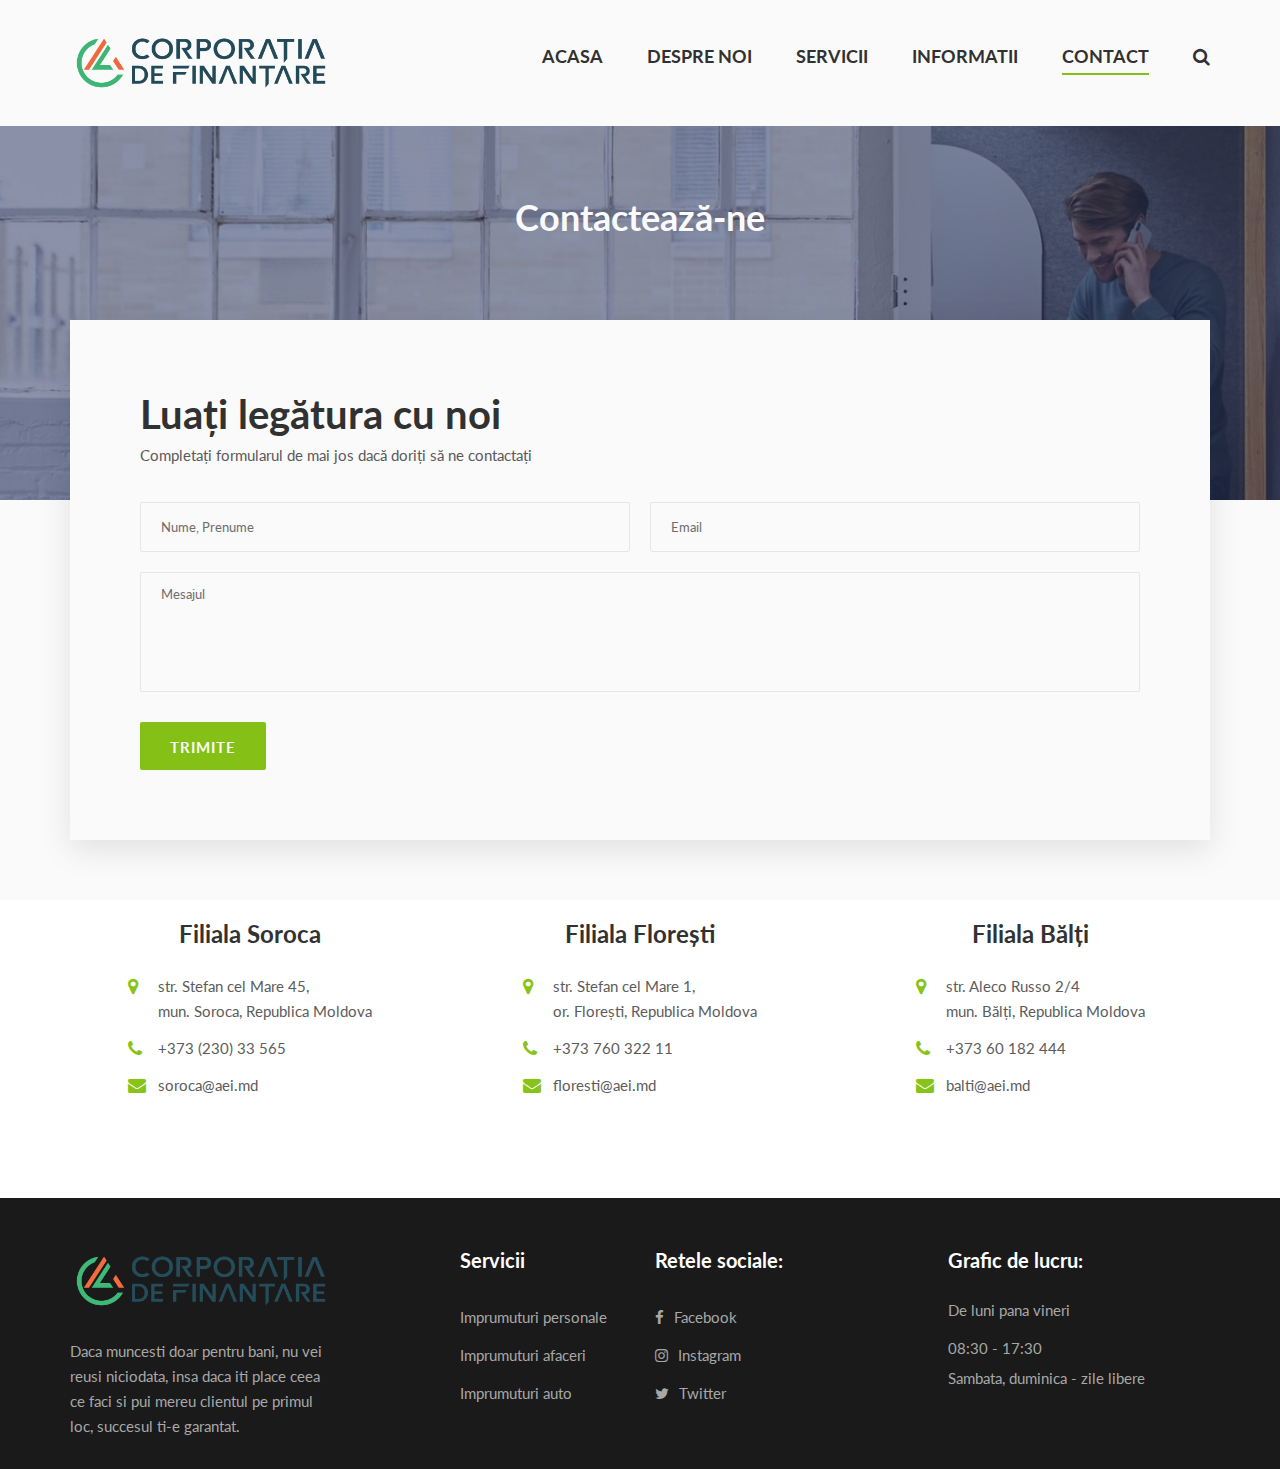
<file: contact.html>
<!DOCTYPE html>
<html lang="zxx">

<head>
    <meta charset="UTF-8">
    <meta name="description" content="Loanday Template">
    <meta name="keywords" content="Loanday, unica, creative, html">
    <meta name="viewport" content="width=device-width, initial-scale=1.0">
    <meta http-equiv="X-UA-Compatible" content="ie=edge">
    <title>AEI Soroca | Contact</title>

    <link href="https://fonts.googleapis.com/css2?family=Lato:wght@300;400;700;900&display=swap" rel="stylesheet">

    <link rel="stylesheet" href="css/bootstrap.min.css" type="text/css">
    <link rel="stylesheet" href="css/font-awesome.min.css" type="text/css">
    <link rel="stylesheet" href="css/elegant-icons.css" type="text/css">
    <link rel="stylesheet" href="css/nice-select.css" type="text/css">
    <link rel="stylesheet" href="css/magnific-popup.css" type="text/css">
    <link rel="stylesheet" href="css/jquery-ui.min.css" type="text/css">
    <link rel="stylesheet" href="css/owl.carousel.min.css" type="text/css">
    <link rel="stylesheet" href="css/slicknav.min.css" type="text/css">
    <link rel="stylesheet" href="css/style.css" type="text/css">
</head>

<body>
    <div id="preloder">
        <div class="loader"></div>
    </div>

    <div class="offcanvas-menu-overlay"></div>
    <div class="offcanvas-menu-wrapper">
        <div class="offcanvas__search">
            <i class="fa fa-search search-switch"></i>
        </div>
        <div class="offcanvas__logo">
            <a href="./index.html"><img src="img/logo.png" alt=""></a>
        </div>
        <nav class="offcanvas__menu mobile-menu">
          <ul>
              <li class="active"><a href="./index.html">ACASA</a></li>
              <li><a href="./about.html">DESPRE NOI</a></li>
              <li><a href="./services.html">SERVICII</a></li>
              <li><a href="#">INFORMATII</a>
                  <ul class="dropdown">
                    <li><a href="https://www.rfc.md/files/Aviz-actionari-rezultatele-AG.pdf" target="_blank">Adunarea generala</a></li>
                    <li><a href="https://www.rfc.md/files/Raportul-conducerii-2021.pdf" target="_blank">Raportul conducerii</a></li>
                    <li><a href="https://www.rfc.md/files/Lista_tarifelor_comisioane_aprobate_31.01.22_oficial.pdf" target="_blank">Comisioane si tarife</a></li>
                    <li><a href="https://www.rfc.md/files/Bilantul_contabil_31.12.2021.pdf" target="_blank">Bilant contabil</a></li>
                    <li><a href="https://www.rfc.md/files/Raportul-privind-veniturile-si-cheltuielile-31.12.2021.pdf" target="_blank">Rezultate financiare</a></li>
                    <li><a href="https://www.rfc.md/files/Codul-de-guvernare-corporativa.pdf" target="_blank">Codul de guvernare</a></li>
                    <li><a href="https://datepersonale.md/legislation/national-legislation/legi/" target="_blank">Protectia datelor</a></li>
                  </ul>
              </li>
              <li><a href="./contact.html">Contact</a></li>
          </ul>
        </nav>
        <div id="mobile-menu-wrap"></div>

    </div>

        <div class="container">
            <div class="row">
                <div class="col-lg-3">
                    <div class="header__logo">
                        <a href="./index.html"><img src="img/logo.png" alt=""></a>
                    </div>
                </div>
                <div class="col-lg-9">
                    <div class="header__nav">
                        <nav class="header__menu">
                          <ul>
                              <li><a href="./index.html">ACASA</a></li>
                              <li><a href="./about.html">DESPRE NOI</a></li>
                              <li><a href="./services.html">SERVICII</a></li>
                              <li><a href="#">INFORMATII</a>
                                  <ul class="dropdown">
                                      <li><a href="https://www.rfc.md/files/Aviz-actionari-rezultatele-AG.pdf" target="_blank">Adunarea generala</a></li>
                                      <li><a href="https://www.rfc.md/files/Raportul-conducerii-2021.pdf" target="_blank">Raportul conducerii</a></li>
                                      <li><a href="https://www.rfc.md/files/Lista_tarifelor_comisioane_aprobate_31.01.22_oficial.pdf" target="_blank">Comisioane si tarife</a></li>
                                      <li><a href="https://www.rfc.md/files/Bilantul_contabil_31.12.2021.pdf" target="_blank">Bilant contabil</a></li>
                                      <li><a href="https://www.rfc.md/files/Raportul-privind-veniturile-si-cheltuielile-31.12.2021.pdf" target="_blank">Rezultate financiare</a></li>
                                      <li><a href="https://www.rfc.md/files/Codul-de-guvernare-corporativa.pdf" target="_blank">Codul de guvernare</a></li>
                                      <li><a href="https://datepersonale.md/legislation/national-legislation/legi/" target="_blank">Protectia datelor</a></li>
                                  </ul>
                              </li>
                              <li class="active"><a href="./contact.html">CONTACT</a></li>
                          </ul>
                        </nav>
                        <div class="header__search">
                            <i class="fa fa-search search-switch"></i>
                        </div>
                    </div>
                </div>
            </div>
            <div class="canvas__open">
                <span class="fa fa-bars"></span>
            </div>
        </div>
    </header>

    <div class="breadcrumb-option contact-breadcrumb set-bg" data-setbg="img/contact.jpg">
        <div class="container">
            <div class="row">
                <div class="col-lg-12 text-center">
                    <div class="breadcrumb__text">
                        <h2>Contactează-ne</h2>
                    </div>
                </div>
            </div>
        </div>
    </div>

    <section class="contact spad">
        <div class="container">
            <div class="contact__form">
                <div class="row">
                    <div class="col-lg-12">
                        <div class="contact__form__text">
                            <div class="contact__form__title">
                                <h2>Luați legătura cu noi</h2>
                                <p>Completați formularul de mai jos dacă doriți să ne contactați</p>
                            </div>
                            <form action="mailto:aaw1812.purici.daniel@gmail.com" method="post">
                                <div class="input-list">
                                    <input type="text" placeholder="Nume, Prenume">
                                    <input type="text" placeholder="Email">
                                </div>
                                <textarea placeholder="Mesajul"></textarea>
                                <button type="submit" class="site-btn">TRIMITE</button>
                            </form>
                        </div>
                    </div>
                </div>
            </div>
            <div class="row">
                <div class="col-lg-4 col-md-4 col-sm-6">
                    <div class="contact__address__item">
                        <h4>Filiala Soroca</h4>
                        <ul>
                            <li><i class="fa fa-map-marker"></i> str. Stefan cel Mare 45, <br />mun. Soroca, Republica Moldova
                            </li>
                            <li><i class="fa fa-phone"></i> +373 (230) 33 565</li>
                            <li><i class="fa fa-envelope"></i> soroca@aei.md</li>
                        </ul>
                    </div>
                </div>
                <div class="col-lg-4 col-md-4 col-sm-6">
                    <div class="contact__address__item">
                        <h4>Filiala Florești</h4>
                        <ul>
                            <li><i class="fa fa-map-marker"></i> str. Stefan cel Mare 1, <br />or. Florești, Republica Moldova</li>
                            <li><i class="fa fa-phone"></i> +373 760 322 11</li>
                            <li><i class="fa fa-envelope"></i> floresti@aei.md</li>
                        </ul>
                    </div>
                </div>
                <div class="col-lg-4 col-md-4 col-sm-6">
                    <div class="contact__address__item">
                        <h4>Filiala Bălți</h4>
                        <ul>
                            <li><i class="fa fa-map-marker"></i> str. Aleco Russo 2/4 <br />mun. Bălți, Republica Moldova</li>
                            <li><i class="fa fa-phone"></i> +373 60 182 444</li>
                            <li><i class="fa fa-envelope"></i> balti@aei.md</li>
                        </ul>
                    </div>
                </div>
            </div>
        </div>
    </section>

    <footer class="footer">
        <div class="container">
            <div class="row">
                <div class="col-lg-3 col-md-6 col-sm-6">
                    <div class="footer__about">
                        <div class="footer__logo">
                            <a href="./index.html"><img src="img/logo.png" alt=""></a>
                        </div>
                        <p>Daca muncesti doar pentru bani, nu vei reusi niciodata,
                          insa daca iti place ceea ce faci si pui mereu clientul pe primul loc, succesul ti-e garantat.</p>
                    </div>
                </div>
                <div class="col-lg-2 offset-lg-1 col-md-3 col-sm-6">
                    <div class="footer__widget">
                        <h5>Servicii</h5>
                        <div class="footer__widget">
                            <ul>
                                <li><a href="#">Imprumuturi personale</a></li>
                                <li><a href="#">Imprumuturi afaceri</a></li>
                                <li><a href="#">Imprumuturi auto</a></li>
                            </ul>
                        </div>
                    </div>
                </div>
                <div class="col-lg-2 col-md-3 col-sm-6">
                    <div class="footer__widget">
                        <h5>Retele sociale:</h5>
                        <div class="footer__widget footer__widget--social">
                            <ul>
                                <li><a href="https://www.facebook.com/ANCAEIMOLDOVA" target="_blank"><i class="fa fa-facebook"></i> Facebook</a></li>
                                <li><a href="https://www.instagram.com/aei/" target="_blank"><i class="fa fa-instagram"></i> Instagram</a></li>
                                <li><a href="https://twitter.com/aei" target="_blank"><i class="fa fa-twitter"></i> Twitter</a></li>
                            </ul>
                        </div>
                    </div>
                </div>
                <div class="col-lg-3 offset-lg-1 col-md-6 col-sm-6">
                    <div class="footer__widget footer__widget--address">
                        <h5>Grafic de lucru:</h5>
                        <p>De luni pana vineri</p>
                        <ul>
                            <li>08:30 - 17:30</li>
                            <li>Sambata, duminica - zile libere</li>
                        </ul>
                    </div>
                </div>
            </div>
        </div>
    </footer>

    <div class="search-model">
        <div class="h-100 d-flex align-items-center justify-content-center">
            <div class="search-close-switch">+</div>
            <form class="search-model-form">
                <input type="text" id="search-input" placeholder="Caută aici...">
            </form>
        </div>
    </div>

    <script src="js/jquery-3.3.1.min.js"></script>
    <script src="js/bootstrap.min.js"></script>
    <script src="js/jquery.nice-select.min.js"></script>
    <script src="js/jquery-ui.min.js"></script>
    <script src="js/jquery.nicescroll.min.js"></script>
    <script src="js/jquery.magnific-popup.min.js"></script>
    <script src="js/jquery.slicknav.js"></script>
    <script src="js/owl.carousel.min.js"></script>
    <script src="js/main.js"></script>
</body>

</html>
</file>
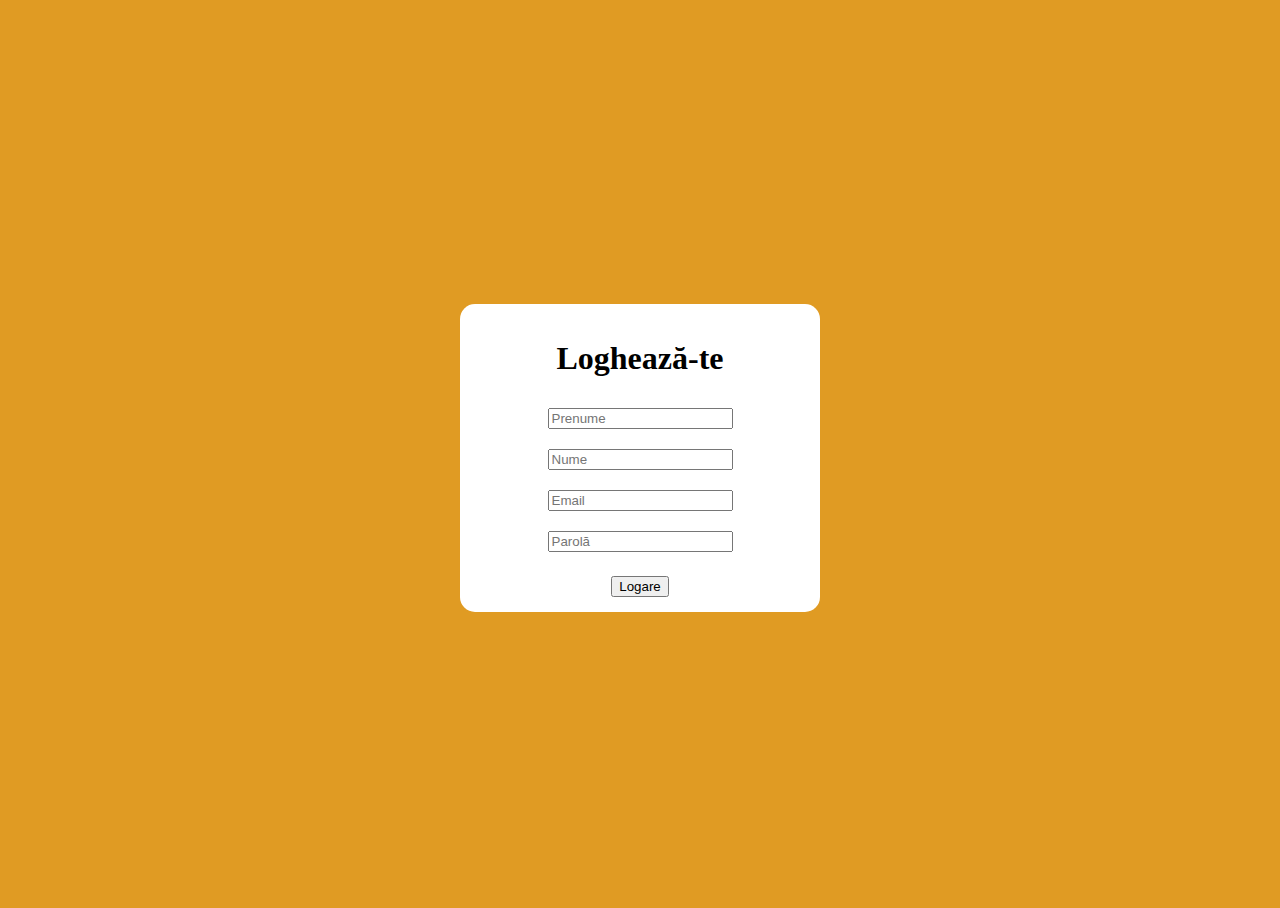
<file: login.html>
<!DOCTYPE html>
<html lang="ro">
<head>
    <meta charset="UTF-8">
    <meta charset="utf-8">
    <meta http-equiv="X-UA-Compatible" content="IE=edge">
    <meta name="viewport" content="width=device-width, initial-scale=1.0">
    <meta http-equiv="X-UA-Compatible" content="IE=edge">
    <meta name="viewport" content="width=device-width, initial-scale=1.0">
    <link href="https://cdn.jsdelivr.net/npm/bootstrap@5.0.0-beta3/dist/css/bootstrap.min.css" rel="stylesheet" integrity="sha384-eOJMYsd53ii+scO/bJGFsiCZc+5NDVN2yr8+0RDqr0Ql0h+rP48ckxlpbzKgwra6"
    crossorigin="anonymous">
    <script src="https://cdn.jsdelivr.net/npm/@popperjs/core@2.9.1/dist/umd/popper.min.js" integrity="sha384-SR1sx49pcuLnqZUnnPwx6FCym0wLsk5JZuNx2bPPENzswTNFaQU1RDvt3wT4gWFG"
    crossorigin="anonymous"></script>
    <script src="https://cdn.jsdelivr.net/npm/bootstrap@5.0.0-beta3/dist/js/bootstrap.min.js" integrity="sha384-j0CNLUeiqtyaRmlzUHCPZ+Gy5fQu0dQ6eZ/xAww941Ai1SxSY+0EQqNXNE6DZiVc"
    crossorigin="anonymous"></script>
    <script src="https://cdn.jsdelivr.net/npm/bootstrap@5.0.0-beta3/dist/js/bootstrap.bundle.min.js" integrity="sha384-JEW9xMcG8R+pH31jmWH6WWP0WintQrMb4s7ZOdauHnUtxwoG2vI5DkLtS3qm9Ekf"
    crossorigin="anonymous"></script>
    <link rel="stylesheet" href="login.css">
    <title>AEI Soroca | Logare</title>
</head>
<body>
  </div>
    <form class="form" id="form" action="signup.php" method="post">
        <h1 class="h3 mb-3 fony-weight-bold">Loghează-te</h1>
        <input type="text" name="" id="prenume" class="form-control" placeholder="Prenume" required>
        <input type="text" name="" id="nume" class="form-control" placeholder="Nume" required>
        <input type="text" name="" id="email" class="form-control" placeholder="Email" required>
        <input type="password" name="" id="parola" class="form-control" placeholder="Parolă" required>
        <p id="result"></p>
        <button type="submit" mame="submit" class="btn btn-outline-success">Logare</button>
    </form>
</body>
</html>
</file>
<file: css/elegant-icons.css>
@font-face {
	font-family: 'ElegantIcons';
	src:url('../fonts/ElegantIcons.eot');
	src:url('../fonts/ElegantIcons.eot?#iefix') format('embedded-opentype'),
		url('../fonts/ElegantIcons.woff') format('woff'),
		url('../fonts/ElegantIcons.ttf') format('truetype'),
		url('../fonts/ElegantIcons.svg#ElegantIcons') format('svg');
	font-weight: normal;
	font-style: normal;
}

/* Use the following CSS code if you want to use data attributes for inserting your icons */
[data-icon]:before {
	font-family: 'ElegantIcons';
	content: attr(data-icon);
	speak: none;
	font-weight: normal;
	font-variant: normal;
	text-transform: none;
	line-height: 1;
	-webkit-font-smoothing: antialiased;
	-moz-osx-font-smoothing: grayscale;
}

/* Use the following CSS code if you want to have a class per icon */
/*
Instead of a list of all class selectors,
you can use the generic selector below, but it's slower:
[class*="your-class-prefix"] {
*/
.arrow_up, .arrow_down, .arrow_left, .arrow_right, .arrow_left-up, .arrow_right-up, .arrow_right-down, .arrow_left-down, .arrow-up-down, .arrow_up-down_alt, .arrow_left-right_alt, .arrow_left-right, .arrow_expand_alt2, .arrow_expand_alt, .arrow_condense, .arrow_expand, .arrow_move, .arrow_carrot-up, .arrow_carrot-down, .arrow_carrot-left, .arrow_carrot-right, .arrow_carrot-2up, .arrow_carrot-2down, .arrow_carrot-2left, .arrow_carrot-2right, .arrow_carrot-up_alt2, .arrow_carrot-down_alt2, .arrow_carrot-left_alt2, .arrow_carrot-right_alt2, .arrow_carrot-2up_alt2, .arrow_carrot-2down_alt2, .arrow_carrot-2left_alt2, .arrow_carrot-2right_alt2, .arrow_triangle-up, .arrow_triangle-down, .arrow_triangle-left, .arrow_triangle-right, .arrow_triangle-up_alt2, .arrow_triangle-down_alt2, .arrow_triangle-left_alt2, .arrow_triangle-right_alt2, .arrow_back, .icon_minus-06, .icon_plus, .icon_close, .icon_check, .icon_minus_alt2, .icon_plus_alt2, .icon_close_alt2, .icon_check_alt2, .icon_zoom-out_alt, .icon_zoom-in_alt, .icon_search, .icon_box-empty, .icon_box-selected, .icon_minus-box, .icon_plus-box, .icon_box-checked, .icon_circle-empty, .icon_circle-slelected, .icon_stop_alt2, .icon_stop, .icon_pause_alt2, .icon_pause, .icon_menu, .icon_menu-square_alt2, .icon_menu-circle_alt2, .icon_ul, .icon_ol, .icon_adjust-horiz, .icon_adjust-vert, .icon_document_alt, .icon_documents_alt, .icon_pencil, .icon_pencil-edit_alt, .icon_pencil-edit, .icon_folder-alt, .icon_folder-open_alt, .icon_folder-add_alt, .icon_info_alt, .icon_error-oct_alt, .icon_error-circle_alt, .icon_error-triangle_alt, .icon_question_alt2, .icon_question, .icon_comment_alt, .icon_chat_alt, .icon_vol-mute_alt, .icon_volume-low_alt, .icon_volume-high_alt, .icon_quotations, .icon_quotations_alt2, .icon_clock_alt, .icon_lock_alt, .icon_lock-open_alt, .icon_key_alt, .icon_cloud_alt, .icon_cloud-upload_alt, .icon_cloud-download_alt, .icon_image, .icon_images, .icon_lightbulb_alt, .icon_gift_alt, .icon_house_alt, .icon_genius, .icon_mobile, .icon_tablet, .icon_laptop, .icon_desktop, .icon_camera_alt, .icon_mail_alt, .icon_cone_alt, .icon_ribbon_alt, .icon_bag_alt, .icon_creditcard, .icon_cart_alt, .icon_paperclip, .icon_tag_alt, .icon_tags_alt, .icon_trash_alt, .icon_cursor_alt, .icon_mic_alt, .icon_compass_alt, .icon_pin_alt, .icon_pushpin_alt, .icon_map_alt, .icon_drawer_alt, .icon_toolbox_alt, .icon_book_alt, .icon_calendar, .icon_film, .icon_table, .icon_contacts_alt, .icon_headphones, .icon_lifesaver, .icon_piechart, .icon_refresh, .icon_link_alt, .icon_link, .icon_loading, .icon_blocked, .icon_archive_alt, .icon_heart_alt, .icon_star_alt, .icon_star-half_alt, .icon_star, .icon_star-half, .icon_tools, .icon_tool, .icon_cog, .icon_cogs, .arrow_up_alt, .arrow_down_alt, .arrow_left_alt, .arrow_right_alt, .arrow_left-up_alt, .arrow_right-up_alt, .arrow_right-down_alt, .arrow_left-down_alt, .arrow_condense_alt, .arrow_expand_alt3, .arrow_carrot_up_alt, .arrow_carrot-down_alt, .arrow_carrot-left_alt, .arrow_carrot-right_alt, .arrow_carrot-2up_alt, .arrow_carrot-2dwnn_alt, .arrow_carrot-2left_alt, .arrow_carrot-2right_alt, .arrow_triangle-up_alt, .arrow_triangle-down_alt, .arrow_triangle-left_alt, .arrow_triangle-right_alt, .icon_minus_alt, .icon_plus_alt, .icon_close_alt, .icon_check_alt, .icon_zoom-out, .icon_zoom-in, .icon_stop_alt, .icon_menu-square_alt, .icon_menu-circle_alt, .icon_document, .icon_documents, .icon_pencil_alt, .icon_folder, .icon_folder-open, .icon_folder-add, .icon_folder_upload, .icon_folder_download, .icon_info, .icon_error-circle, .icon_error-oct, .icon_error-triangle, .icon_question_alt, .icon_comment, .icon_chat, .icon_vol-mute, .icon_volume-low, .icon_volume-high, .icon_quotations_alt, .icon_clock, .icon_lock, .icon_lock-open, .icon_key, .icon_cloud, .icon_cloud-upload, .icon_cloud-download, .icon_lightbulb, .icon_gift, .icon_house, .icon_camera, .icon_mail, .icon_cone, .icon_ribbon, .icon_bag, .icon_cart, .icon_tag, .icon_tags, .icon_trash, .icon_cursor, .icon_mic, .icon_compass, .icon_pin, .icon_pushpin, .icon_map, .icon_drawer, .icon_toolbox, .icon_book, .icon_contacts, .icon_archive, .icon_heart, .icon_profile, .icon_group, .icon_grid-2x2, .icon_grid-3x3, .icon_music, .icon_pause_alt, .icon_phone, .icon_upload, .icon_download, .social_facebook, .social_twitter, .social_pinterest, .social_googleplus, .social_tumblr, .social_tumbleupon, .social_wordpress, .social_instagram, .social_dribbble, .social_vimeo, .social_linkedin, .social_rss, .social_deviantart, .social_share, .social_myspace, .social_skype, .social_youtube, .social_picassa, .social_googledrive, .social_flickr, .social_blogger, .social_spotify, .social_delicious, .social_facebook_circle, .social_twitter_circle, .social_pinterest_circle, .social_googleplus_circle, .social_tumblr_circle, .social_stumbleupon_circle, .social_wordpress_circle, .social_instagram_circle, .social_dribbble_circle, .social_vimeo_circle, .social_linkedin_circle, .social_rss_circle, .social_deviantart_circle, .social_share_circle, .social_myspace_circle, .social_skype_circle, .social_youtube_circle, .social_picassa_circle, .social_googledrive_alt2, .social_flickr_circle, .social_blogger_circle, .social_spotify_circle, .social_delicious_circle, .social_facebook_square, .social_twitter_square, .social_pinterest_square, .social_googleplus_square, .social_tumblr_square, .social_stumbleupon_square, .social_wordpress_square, .social_instagram_square, .social_dribbble_square, .social_vimeo_square, .social_linkedin_square, .social_rss_square, .social_deviantart_square, .social_share_square, .social_myspace_square, .social_skype_square, .social_youtube_square, .social_picassa_square, .social_googledrive_square, .social_flickr_square, .social_blogger_square, .social_spotify_square, .social_delicious_square, .icon_printer, .icon_calulator, .icon_building, .icon_floppy, .icon_drive, .icon_search-2, .icon_id, .icon_id-2, .icon_puzzle, .icon_like, .icon_dislike, .icon_mug, .icon_currency, .icon_wallet, .icon_pens, .icon_easel, .icon_flowchart, .icon_datareport, .icon_briefcase, .icon_shield, .icon_percent, .icon_globe, .icon_globe-2, .icon_target, .icon_hourglass, .icon_balance, .icon_rook, .icon_printer-alt, .icon_calculator_alt, .icon_building_alt, .icon_floppy_alt, .icon_drive_alt, .icon_search_alt, .icon_id_alt, .icon_id-2_alt, .icon_puzzle_alt, .icon_like_alt, .icon_dislike_alt, .icon_mug_alt, .icon_currency_alt, .icon_wallet_alt, .icon_pens_alt, .icon_easel_alt, .icon_flowchart_alt, .icon_datareport_alt, .icon_briefcase_alt, .icon_shield_alt, .icon_percent_alt, .icon_globe_alt, .icon_clipboard {
	font-family: 'ElegantIcons';
	speak: none;
	font-style: normal;
	font-weight: normal;
	font-variant: normal;
	text-transform: none;
	line-height: 1;
	-webkit-font-smoothing: antialiased;
}
.arrow_up:before {
	content: "\21";
}
.arrow_down:before {
	content: "\22";
}
.arrow_left:before {
	content: "\23";
}
.arrow_right:before {
	content: "\24";
}
.arrow_left-up:before {
	content: "\25";
}
.arrow_right-up:before {
	content: "\26";
}
.arrow_right-down:before {
	content: "\27";
}
.arrow_left-down:before {
	content: "\28";
}
.arrow-up-down:before {
	content: "\29";
}
.arrow_up-down_alt:before {
	content: "\2a";
}
.arrow_left-right_alt:before {
	content: "\2b";
}
.arrow_left-right:before {
	content: "\2c";
}
.arrow_expand_alt2:before {
	content: "\2d";
}
.arrow_expand_alt:before {
	content: "\2e";
}
.arrow_condense:before {
	content: "\2f";
}
.arrow_expand:before {
	content: "\30";
}
.arrow_move:before {
	content: "\31";
}
.arrow_carrot-up:before {
	content: "\32";
}
.arrow_carrot-down:before {
	content: "\33";
}
.arrow_carrot-left:before {
	content: "\34";
}
.arrow_carrot-right:before {
	content: "\35";
}
.arrow_carrot-2up:before {
	content: "\36";
}
.arrow_carrot-2down:before {
	content: "\37";
}
.arrow_carrot-2left:before {
	content: "\38";
}
.arrow_carrot-2right:before {
	content: "\39";
}
.arrow_carrot-up_alt2:before {
	content: "\3a";
}
.arrow_carrot-down_alt2:before {
	content: "\3b";
}
.arrow_carrot-left_alt2:before {
	content: "\3c";
}
.arrow_carrot-right_alt2:before {
	content: "\3d";
}
.arrow_carrot-2up_alt2:before {
	content: "\3e";
}
.arrow_carrot-2down_alt2:before {
	content: "\3f";
}
.arrow_carrot-2left_alt2:before {
	content: "\40";
}
.arrow_carrot-2right_alt2:before {
	content: "\41";
}
.arrow_triangle-up:before {
	content: "\42";
}
.arrow_triangle-down:before {
	content: "\43";
}
.arrow_triangle-left:before {
	content: "\44";
}
.arrow_triangle-right:before {
	content: "\45";
}
.arrow_triangle-up_alt2:before {
	content: "\46";
}
.arrow_triangle-down_alt2:before {
	content: "\47";
}
.arrow_triangle-left_alt2:before {
	content: "\48";
}
.arrow_triangle-right_alt2:before {
	content: "\49";
}
.arrow_back:before {
	content: "\4a";
}
.icon_minus-06:before {
	content: "\4b";
}
.icon_plus:before {
	content: "\4c";
}
.icon_close:before {
	content: "\4d";
}
.icon_check:before {
	content: "\4e";
}
.icon_minus_alt2:before {
	content: "\4f";
}
.icon_plus_alt2:before {
	content: "\50";
}
.icon_close_alt2:before {
	content: "\51";
}
.icon_check_alt2:before {
	content: "\52";
}
.icon_zoom-out_alt:before {
	content: "\53";
}
.icon_zoom-in_alt:before {
	content: "\54";
}
.icon_search:before {
	content: "\55";
}
.icon_box-empty:before {
	content: "\56";
}
.icon_box-selected:before {
	content: "\57";
}
.icon_minus-box:before {
	content: "\58";
}
.icon_plus-box:before {
	content: "\59";
}
.icon_box-checked:before {
	content: "\5a";
}
.icon_circle-empty:before {
	content: "\5b";
}
.icon_circle-slelected:before {
	content: "\5c";
}
.icon_stop_alt2:before {
	content: "\5d";
}
.icon_stop:before {
	content: "\5e";
}
.icon_pause_alt2:before {
	content: "\5f";
}
.icon_pause:before {
	content: "\60";
}
.icon_menu:before {
	content: "\61";
}
.icon_menu-square_alt2:before {
	content: "\62";
}
.icon_menu-circle_alt2:before {
	content: "\63";
}
.icon_ul:before {
	content: "\64";
}
.icon_ol:before {
	content: "\65";
}
.icon_adjust-horiz:before {
	content: "\66";
}
.icon_adjust-vert:before {
	content: "\67";
}
.icon_document_alt:before {
	content: "\68";
}
.icon_documents_alt:before {
	content: "\69";
}
.icon_pencil:before {
	content: "\6a";
}
.icon_pencil-edit_alt:before {
	content: "\6b";
}
.icon_pencil-edit:before {
	content: "\6c";
}
.icon_folder-alt:before {
	content: "\6d";
}
.icon_folder-open_alt:before {
	content: "\6e";
}
.icon_folder-add_alt:before {
	content: "\6f";
}
.icon_info_alt:before {
	content: "\70";
}
.icon_error-oct_alt:before {
	content: "\71";
}
.icon_error-circle_alt:before {
	content: "\72";
}
.icon_error-triangle_alt:before {
	content: "\73";
}
.icon_question_alt2:before {
	content: "\74";
}
.icon_question:before {
	content: "\75";
}
.icon_comment_alt:before {
	content: "\76";
}
.icon_chat_alt:before {
	content: "\77";
}
.icon_vol-mute_alt:before {
	content: "\78";
}
.icon_volume-low_alt:before {
	content: "\79";
}
.icon_volume-high_alt:before {
	content: "\7a";
}
.icon_quotations:before {
	content: "\7b";
}
.icon_quotations_alt2:before {
	content: "\7c";
}
.icon_clock_alt:before {
	content: "\7d";
}
.icon_lock_alt:before {
	content: "\7e";
}
.icon_lock-open_alt:before {
	content: "\e000";
}
.icon_key_alt:before {
	content: "\e001";
}
.icon_cloud_alt:before {
	content: "\e002";
}
.icon_cloud-upload_alt:before {
	content: "\e003";
}
.icon_cloud-download_alt:before {
	content: "\e004";
}
.icon_image:before {
	content: "\e005";
}
.icon_images:before {
	content: "\e006";
}
.icon_lightbulb_alt:before {
	content: "\e007";
}
.icon_gift_alt:before {
	content: "\e008";
}
.icon_house_alt:before {
	content: "\e009";
}
.icon_genius:before {
	content: "\e00a";
}
.icon_mobile:before {
	content: "\e00b";
}
.icon_tablet:before {
	content: "\e00c";
}
.icon_laptop:before {
	content: "\e00d";
}
.icon_desktop:before {
	content: "\e00e";
}
.icon_camera_alt:before {
	content: "\e00f";
}
.icon_mail_alt:before {
	content: "\e010";
}
.icon_cone_alt:before {
	content: "\e011";
}
.icon_ribbon_alt:before {
	content: "\e012";
}
.icon_bag_alt:before {
	content: "\e013";
}
.icon_creditcard:before {
	content: "\e014";
}
.icon_cart_alt:before {
	content: "\e015";
}
.icon_paperclip:before {
	content: "\e016";
}
.icon_tag_alt:before {
	content: "\e017";
}
.icon_tags_alt:before {
	content: "\e018";
}
.icon_trash_alt:before {
	content: "\e019";
}
.icon_cursor_alt:before {
	content: "\e01a";
}
.icon_mic_alt:before {
	content: "\e01b";
}
.icon_compass_alt:before {
	content: "\e01c";
}
.icon_pin_alt:before {
	content: "\e01d";
}
.icon_pushpin_alt:before {
	content: "\e01e";
}
.icon_map_alt:before {
	content: "\e01f";
}
.icon_drawer_alt:before {
	content: "\e020";
}
.icon_toolbox_alt:before {
	content: "\e021";
}
.icon_book_alt:before {
	content: "\e022";
}
.icon_calendar:before {
	content: "\e023";
}
.icon_film:before {
	content: "\e024";
}
.icon_table:before {
	content: "\e025";
}
.icon_contacts_alt:before {
	content: "\e026";
}
.icon_headphones:before {
	content: "\e027";
}
.icon_lifesaver:before {
	content: "\e028";
}
.icon_piechart:before {
	content: "\e029";
}
.icon_refresh:before {
	content: "\e02a";
}
.icon_link_alt:before {
	content: "\e02b";
}
.icon_link:before {
	content: "\e02c";
}
.icon_loading:before {
	content: "\e02d";
}
.icon_blocked:before {
	content: "\e02e";
}
.icon_archive_alt:before {
	content: "\e02f";
}
.icon_heart_alt:before {
	content: "\e030";
}
.icon_star_alt:before {
	content: "\e031";
}
.icon_star-half_alt:before {
	content: "\e032";
}
.icon_star:before {
	content: "\e033";
}
.icon_star-half:before {
	content: "\e034";
}
.icon_tools:before {
	content: "\e035";
}
.icon_tool:before {
	content: "\e036";
}
.icon_cog:before {
	content: "\e037";
}
.icon_cogs:before {
	content: "\e038";
}
.arrow_up_alt:before {
	content: "\e039";
}
.arrow_down_alt:before {
	content: "\e03a";
}
.arrow_left_alt:before {
	content: "\e03b";
}
.arrow_right_alt:before {
	content: "\e03c";
}
.arrow_left-up_alt:before {
	content: "\e03d";
}
.arrow_right-up_alt:before {
	content: "\e03e";
}
.arrow_right-down_alt:before {
	content: "\e03f";
}
.arrow_left-down_alt:before {
	content: "\e040";
}
.arrow_condense_alt:before {
	content: "\e041";
}
.arrow_expand_alt3:before {
	content: "\e042";
}
.arrow_carrot_up_alt:before {
	content: "\e043";
}
.arrow_carrot-down_alt:before {
	content: "\e044";
}
.arrow_carrot-left_alt:before {
	content: "\e045";
}
.arrow_carrot-right_alt:before {
	content: "\e046";
}
.arrow_carrot-2up_alt:before {
	content: "\e047";
}
.arrow_carrot-2dwnn_alt:before {
	content: "\e048";
}
.arrow_carrot-2left_alt:before {
	content: "\e049";
}
.arrow_carrot-2right_alt:before {
	content: "\e04a";
}
.arrow_triangle-up_alt:before {
	content: "\e04b";
}
.arrow_triangle-down_alt:before {
	content: "\e04c";
}
.arrow_triangle-left_alt:before {
	content: "\e04d";
}
.arrow_triangle-right_alt:before {
	content: "\e04e";
}
.icon_minus_alt:before {
	content: "\e04f";
}
.icon_plus_alt:before {
	content: "\e050";
}
.icon_close_alt:before {
	content: "\e051";
}
.icon_check_alt:before {
	content: "\e052";
}
.icon_zoom-out:before {
	content: "\e053";
}
.icon_zoom-in:before {
	content: "\e054";
}
.icon_stop_alt:before {
	content: "\e055";
}
.icon_menu-square_alt:before {
	content: "\e056";
}
.icon_menu-circle_alt:before {
	content: "\e057";
}
.icon_document:before {
	content: "\e058";
}
.icon_documents:before {
	content: "\e059";
}
.icon_pencil_alt:before {
	content: "\e05a";
}
.icon_folder:before {
	content: "\e05b";
}
.icon_folder-open:before {
	content: "\e05c";
}
.icon_folder-add:before {
	content: "\e05d";
}
.icon_folder_upload:before {
	content: "\e05e";
}
.icon_folder_download:before {
	content: "\e05f";
}
.icon_info:before {
	content: "\e060";
}
.icon_error-circle:before {
	content: "\e061";
}
.icon_error-oct:before {
	content: "\e062";
}
.icon_error-triangle:before {
	content: "\e063";
}
.icon_question_alt:before {
	content: "\e064";
}
.icon_comment:before {
	content: "\e065";
}
.icon_chat:before {
	content: "\e066";
}
.icon_vol-mute:before {
	content: "\e067";
}
.icon_volume-low:before {
	content: "\e068";
}
.icon_volume-high:before {
	content: "\e069";
}
.icon_quotations_alt:before {
	content: "\e06a";
}
.icon_clock:before {
	content: "\e06b";
}
.icon_lock:before {
	content: "\e06c";
}
.icon_lock-open:before {
	content: "\e06d";
}
.icon_key:before {
	content: "\e06e";
}
.icon_cloud:before {
	content: "\e06f";
}
.icon_cloud-upload:before {
	content: "\e070";
}
.icon_cloud-download:before {
	content: "\e071";
}
.icon_lightbulb:before {
	content: "\e072";
}
.icon_gift:before {
	content: "\e073";
}
.icon_house:before {
	content: "\e074";
}
.icon_camera:before {
	content: "\e075";
}
.icon_mail:before {
	content: "\e076";
}
.icon_cone:before {
	content: "\e077";
}
.icon_ribbon:before {
	content: "\e078";
}
.icon_bag:before {
	content: "\e079";
}
.icon_cart:before {
	content: "\e07a";
}
.icon_tag:before {
	content: "\e07b";
}
.icon_tags:before {
	content: "\e07c";
}
.icon_trash:before {
	content: "\e07d";
}
.icon_cursor:before {
	content: "\e07e";
}
.icon_mic:before {
	content: "\e07f";
}
.icon_compass:before {
	content: "\e080";
}
.icon_pin:before {
	content: "\e081";
}
.icon_pushpin:before {
	content: "\e082";
}
.icon_map:before {
	content: "\e083";
}
.icon_drawer:before {
	content: "\e084";
}
.icon_toolbox:before {
	content: "\e085";
}
.icon_book:before {
	content: "\e086";
}
.icon_contacts:before {
	content: "\e087";
}
.icon_archive:before {
	content: "\e088";
}
.icon_heart:before {
	content: "\e089";
}
.icon_profile:before {
	content: "\e08a";
}
.icon_group:before {
	content: "\e08b";
}
.icon_grid-2x2:before {
	content: "\e08c";
}
.icon_grid-3x3:before {
	content: "\e08d";
}
.icon_music:before {
	content: "\e08e";
}
.icon_pause_alt:before {
	content: "\e08f";
}
.icon_phone:before {
	content: "\e090";
}
.icon_upload:before {
	content: "\e091";
}
.icon_download:before {
	content: "\e092";
}
.social_facebook:before {
	content: "\e093";
}
.social_twitter:before {
	content: "\e094";
}
.social_pinterest:before {
	content: "\e095";
}
.social_googleplus:before {
	content: "\e096";
}
.social_tumblr:before {
	content: "\e097";
}
.social_tumbleupon:before {
	content: "\e098";
}
.social_wordpress:before {
	content: "\e099";
}
.social_instagram:before {
	content: "\e09a";
}
.social_dribbble:before {
	content: "\e09b";
}
.social_vimeo:before {
	content: "\e09c";
}
.social_linkedin:before {
	content: "\e09d";
}
.social_rss:before {
	content: "\e09e";
}
.social_deviantart:before {
	content: "\e09f";
}
.social_share:before {
	content: "\e0a0";
}
.social_myspace:before {
	content: "\e0a1";
}
.social_skype:before {
	content: "\e0a2";
}
.social_youtube:before {
	content: "\e0a3";
}
.social_picassa:before {
	content: "\e0a4";
}
.social_googledrive:before {
	content: "\e0a5";
}
.social_flickr:before {
	content: "\e0a6";
}
.social_blogger:before {
	content: "\e0a7";
}
.social_spotify:before {
	content: "\e0a8";
}
.social_delicious:before {
	content: "\e0a9";
}
.social_facebook_circle:before {
	content: "\e0aa";
}
.social_twitter_circle:before {
	content: "\e0ab";
}
.social_pinterest_circle:before {
	content: "\e0ac";
}
.social_googleplus_circle:before {
	content: "\e0ad";
}
.social_tumblr_circle:before {
	content: "\e0ae";
}
.social_stumbleupon_circle:before {
	content: "\e0af";
}
.social_wordpress_circle:before {
	content: "\e0b0";
}
.social_instagram_circle:before {
	content: "\e0b1";
}
.social_dribbble_circle:before {
	content: "\e0b2";
}
.social_vimeo_circle:before {
	content: "\e0b3";
}
.social_linkedin_circle:before {
	content: "\e0b4";
}
.social_rss_circle:before {
	content: "\e0b5";
}
.social_deviantart_circle:before {
	content: "\e0b6";
}
.social_share_circle:before {
	content: "\e0b7";
}
.social_myspace_circle:before {
	content: "\e0b8";
}
.social_skype_circle:before {
	content: "\e0b9";
}
.social_youtube_circle:before {
	content: "\e0ba";
}
.social_picassa_circle:before {
	content: "\e0bb";
}
.social_googledrive_alt2:before {
	content: "\e0bc";
}
.social_flickr_circle:before {
	content: "\e0bd";
}
.social_blogger_circle:before {
	content: "\e0be";
}
.social_spotify_circle:before {
	content: "\e0bf";
}
.social_delicious_circle:before {
	content: "\e0c0";
}
.social_facebook_square:before {
	content: "\e0c1";
}
.social_twitter_square:before {
	content: "\e0c2";
}
.social_pinterest_square:before {
	content: "\e0c3";
}
.social_googleplus_square:before {
	content: "\e0c4";
}
.social_tumblr_square:before {
	content: "\e0c5";
}
.social_stumbleupon_square:before {
	content: "\e0c6";
}
.social_wordpress_square:before {
	content: "\e0c7";
}
.social_instagram_square:before {
	content: "\e0c8";
}
.social_dribbble_square:before {
	content: "\e0c9";
}
.social_vimeo_square:before {
	content: "\e0ca";
}
.social_linkedin_square:before {
	content: "\e0cb";
}
.social_rss_square:before {
	content: "\e0cc";
}
.social_deviantart_square:before {
	content: "\e0cd";
}
.social_share_square:before {
	content: "\e0ce";
}
.social_myspace_square:before {
	content: "\e0cf";
}
.social_skype_square:before {
	content: "\e0d0";
}
.social_youtube_square:before {
	content: "\e0d1";
}
.social_picassa_square:before {
	content: "\e0d2";
}
.social_googledrive_square:before {
	content: "\e0d3";
}
.social_flickr_square:before {
	content: "\e0d4";
}
.social_blogger_square:before {
	content: "\e0d5";
}
.social_spotify_square:before {
	content: "\e0d6";
}
.social_delicious_square:before {
	content: "\e0d7";
}
.icon_printer:before {
	content: "\e103";
}
.icon_calulator:before {
	content: "\e0ee";
}
.icon_building:before {
	content: "\e0ef";
}
.icon_floppy:before {
	content: "\e0e8";
}
.icon_drive:before {
	content: "\e0ea";
}
.icon_search-2:before {
	content: "\e101";
}
.icon_id:before {
	content: "\e107";
}
.icon_id-2:before {
	content: "\e108";
}
.icon_puzzle:before {
	content: "\e102";
}
.icon_like:before {
	content: "\e106";
}
.icon_dislike:before {
	content: "\e0eb";
}
.icon_mug:before {
	content: "\e105";
}
.icon_currency:before {
	content: "\e0ed";
}
.icon_wallet:before {
	content: "\e100";
}
.icon_pens:before {
	content: "\e104";
}
.icon_easel:before {
	content: "\e0e9";
}
.icon_flowchart:before {
	content: "\e109";
}
.icon_datareport:before {
	content: "\e0ec";
}
.icon_briefcase:before {
	content: "\e0fe";
}
.icon_shield:before {
	content: "\e0f6";
}
.icon_percent:before {
	content: "\e0fb";
}
.icon_globe:before {
	content: "\e0e2";
}
.icon_globe-2:before {
	content: "\e0e3";
}
.icon_target:before {
	content: "\e0f5";
}
.icon_hourglass:before {
	content: "\e0e1";
}
.icon_balance:before {
	content: "\e0ff";
}
.icon_rook:before {
	content: "\e0f8";
}
.icon_printer-alt:before {
	content: "\e0fa";
}
.icon_calculator_alt:before {
	content: "\e0e7";
}
.icon_building_alt:before {
	content: "\e0fd";
}
.icon_floppy_alt:before {
	content: "\e0e4";
}
.icon_drive_alt:before {
	content: "\e0e5";
}
.icon_search_alt:before {
	content: "\e0f7";
}
.icon_id_alt:before {
	content: "\e0e0";
}
.icon_id-2_alt:before {
	content: "\e0fc";
}
.icon_puzzle_alt:before {
	content: "\e0f9";
}
.icon_like_alt:before {
	content: "\e0dd";
}
.icon_dislike_alt:before {
	content: "\e0f1";
}
.icon_mug_alt:before {
	content: "\e0dc";
}
.icon_currency_alt:before {
	content: "\e0f3";
}
.icon_wallet_alt:before {
	content: "\e0d8";
}
.icon_pens_alt:before {
	content: "\e0db";
}
.icon_easel_alt:before {
	content: "\e0f0";
}
.icon_flowchart_alt:before {
	content: "\e0df";
}
.icon_datareport_alt:before {
	content: "\e0f2";
}
.icon_briefcase_alt:before {
	content: "\e0f4";
}
.icon_shield_alt:before {
	content: "\e0d9";
}
.icon_percent_alt:before {
	content: "\e0da";
}
.icon_globe_alt:before {
	content: "\e0de";
}
.icon_clipboard:before {
	content: "\e0e6";
}


	.glyph {
		float: left;
		text-align: center;
		padding: .75em;
		margin: .4em 1.5em .75em 0;
		width: 6em;
text-shadow: none;
	}
        .glyph_big {
        font-size: 128px;
        color: #59c5dc;
        float: left;
        margin-right: 20px;
        }

        .glyph div { padding-bottom: 10px;}

	.glyph input {
		font-family: consolas, monospace;
		font-size: 12px;
		width: 100%;
		text-align: center;
		border: 0;
		box-shadow: 0 0 0 1px #ccc;
		padding: .2em;
                -moz-border-radius: 5px;
                -webkit-border-radius: 5px;
	}
	.centered {
		margin-left: auto;
		margin-right: auto;
	}
	.glyph .fs1 {
		font-size: 2em;
	}
</file>
<file: css/nice-select.css>
.nice-select {
  -webkit-tap-highlight-color: transparent;
  background-color: #fff;
  border-radius: 5px;
  border: solid 1px #e8e8e8;
  box-sizing: border-box;
  clear: both;
  cursor: pointer;
  display: block;
  float: left;
  font-family: inherit;
  font-size: 14px;
  font-weight: normal;
  height: 42px;
  line-height: 40px;
  outline: none;
  padding-left: 18px;
  padding-right: 30px;
  position: relative;
  text-align: left !important;
  -webkit-transition: all 0.2s ease-in-out;
  transition: all 0.2s ease-in-out;
  -webkit-user-select: none;
     -moz-user-select: none;
      -ms-user-select: none;
          user-select: none;
  white-space: nowrap;
  width: auto; }
  .nice-select:hover {
    border-color: #dbdbdb; }
  .nice-select:active, .nice-select.open, .nice-select:focus {
    border-color: #999; }
  .nice-select:after {
    border-bottom: 2px solid #999;
    border-right: 2px solid #999;
    content: '';
    display: block;
    height: 5px;
    margin-top: -4px;
    pointer-events: none;
    position: absolute;
    right: 12px;
    top: 50%;
    -webkit-transform-origin: 66% 66%;
        -ms-transform-origin: 66% 66%;
            transform-origin: 66% 66%;
    -webkit-transform: rotate(45deg);
        -ms-transform: rotate(45deg);
            transform: rotate(45deg);
    -webkit-transition: all 0.15s ease-in-out;
    transition: all 0.15s ease-in-out;
    width: 5px; }
  .nice-select.open:after {
    -webkit-transform: rotate(-135deg);
        -ms-transform: rotate(-135deg);
            transform: rotate(-135deg); }
  .nice-select.open .list {
    opacity: 1;
    pointer-events: auto;
    -webkit-transform: scale(1) translateY(0);
        -ms-transform: scale(1) translateY(0);
            transform: scale(1) translateY(0); }
  .nice-select.disabled {
    border-color: #ededed;
    color: #999;
    pointer-events: none; }
    .nice-select.disabled:after {
      border-color: #cccccc; }
  .nice-select.wide {
    width: 100%; }
    .nice-select.wide .list {
      left: 0 !important;
      right: 0 !important; }
  .nice-select.right {
    float: right; }
    .nice-select.right .list {
      left: auto;
      right: 0; }
  .nice-select.small {
    font-size: 12px;
    height: 36px;
    line-height: 34px; }
    .nice-select.small:after {
      height: 4px;
      width: 4px; }
    .nice-select.small .option {
      line-height: 34px;
      min-height: 34px; }
  .nice-select .list {
    background-color: #fff;
    border-radius: 5px;
    box-shadow: 0 0 0 1px rgba(68, 68, 68, 0.11);
    box-sizing: border-box;
    margin-top: 4px;
    opacity: 0;
    overflow: hidden;
    padding: 0;
    pointer-events: none;
    position: absolute;
    top: 100%;
    left: 0;
    -webkit-transform-origin: 50% 0;
        -ms-transform-origin: 50% 0;
            transform-origin: 50% 0;
    -webkit-transform: scale(0.75) translateY(-21px);
        -ms-transform: scale(0.75) translateY(-21px);
            transform: scale(0.75) translateY(-21px);
    -webkit-transition: all 0.2s cubic-bezier(0.5, 0, 0, 1.25), opacity 0.15s ease-out;
    transition: all 0.2s cubic-bezier(0.5, 0, 0, 1.25), opacity 0.15s ease-out;
    z-index: 9; }
    .nice-select .list:hover .option:not(:hover) {
      background-color: transparent !important; }
  .nice-select .option {
    cursor: pointer;
    font-weight: 400;
    line-height: 40px;
    list-style: none;
    min-height: 40px;
    outline: none;
    padding-left: 18px;
    padding-right: 29px;
    text-align: left;
    -webkit-transition: all 0.2s;
    transition: all 0.2s; }
    .nice-select .option:hover, .nice-select .option.focus, .nice-select .option.selected.focus {
      background-color: #f6f6f6; }
    .nice-select .option.selected {
      font-weight: bold; }
    .nice-select .option.disabled {
      background-color: transparent;
      color: #999;
      cursor: default; }

.no-csspointerevents .nice-select .list {
  display: none; }

.no-csspointerevents .nice-select.open .list {
  display: block; }
</file>
<file: css/style.css>
html,
body {
	height: 100%;
	font-family: "Lato", sans-serif;
	-webkit-font-smoothing: antialiased;
}

h1,
h2,
h3,
h4,
h5,
h6 {
	margin: 0;
	color: #111111;
	font-weight: 400;
	font-family: "Lato", sans-serif;
}

h1 {
	font-size: 70px;
}

h2 {
	font-size: 36px;
}

h3 {
	font-size: 30px;
}

h4 {
	font-size: 24px;
}

h5 {
	font-size: 18px;
}

h6 {
	font-size: 16px;
}

p {
	font-size: 15px;
	font-family: "Lato", sans-serif;
	color: #5c5c5c;
	font-weight: 400;
	line-height: 25px;
	margin: 0 0 15px 0;
}

img {
	max-width: 100%;
}

input:focus,
select:focus,
button:focus,
textarea:focus {
	outline: none;
}

a:hover,
a:focus {
	text-decoration: none;
	outline: none;
	color: #ffffff;
}

ul,
ol {
	padding: 0;
	margin: 0;
}

/*---------------------
  Helper CSS
-----------------------*/

.section-title {
	margin-bottom: 80px;
	text-align: center;
}

.section-title h2 {
	font-weight: 700;
	color: #323232;
	line-height: 46px;
	margin-bottom: 20px;
}

.section-title P {
	margin-bottom: 0;
}

.set-bg {
	background-repeat: no-repeat;
	background-size: cover;
	background-position: top center;
}

.spad {
	padding-top: 100px;
	padding-bottom: 100px;
}

.text-white h1,
.text-white h2,
.text-white h3,
.text-white h4,
.text-white h5,
.text-white h6,
.text-white p,
.text-white span,
.text-white li,
.text-white a {
	color: #fff;
}

/* buttons */

.primary-btn {
	display: inline-block;
	font-size: 15px;
	padding: 14px 40px 12px;
	color: #ffffff;
	text-transform: uppercase;
	font-weight: 700;
	background: #88C417;
	border-radius: 2px;
	letter-spacing: 1px;
}

.site-btn {
	font-size: 15px;
	color: #ffffff;
	font-weight: 700;
	text-transform: uppercase;
	display: inline-block;
	padding: 14px 30px 12px;
	background: #88C417;
	border: none;
	letter-spacing: 1px;
	border-radius: 2px;
}

/* Preloder */

#preloder {
	position: fixed;
	width: 100%;
	height: 100%;
	top: 0;
	left: 0;
	z-index: 999999;
	background: #000;
}

.loader {
	width: 40px;
	height: 40px;
	position: absolute;
	top: 50%;
	left: 50%;
	margin-top: -13px;
	margin-left: -13px;
	border-radius: 60px;
	animation: loader 0.8s linear infinite;
	-webkit-animation: loader 0.8s linear infinite;
}

@keyframes loader {
	0% {
		-webkit-transform: rotate(0deg);
		transform: rotate(0deg);
		border: 4px solid #f44336;
		border-left-color: transparent;
	}
	50% {
		-webkit-transform: rotate(180deg);
		transform: rotate(180deg);
		border: 4px solid #673ab7;
		border-left-color: transparent;
	}
	100% {
		-webkit-transform: rotate(360deg);
		transform: rotate(360deg);
		border: 4px solid #f44336;
		border-left-color: transparent;
	}
}

@-webkit-keyframes loader {
	0% {
		-webkit-transform: rotate(0deg);
		border: 4px solid #f44336;
		border-left-color: transparent;
	}
	50% {
		-webkit-transform: rotate(180deg);
		border: 4px solid #673ab7;
		border-left-color: transparent;
	}
	100% {
		-webkit-transform: rotate(360deg);
		border: 4px solid #f44336;
		border-left-color: transparent;
	}
}

.spacial-controls {
	position: fixed;
	width: 111px;
	height: 91px;
	top: 0;
	right: 0;
	z-index: 999;
}

.spacial-controls .search-switch {
	display: block;
	height: 100%;
	padding-top: 30px;
	background: #323232;
	text-align: center;
	cursor: pointer;
}

.search-model {
	display: none;
	position: fixed;
	width: 100%;
	height: 100%;
	left: 0;
	top: 0;
	background: #000;
	z-index: 99999;
}

.search-model-form {
	padding: 0 15px;
}

.search-model-form input {
	width: 500px;
	font-size: 40px;
	border: none;
	border-bottom: 2px solid #333;
	background: 0 0;
	color: #999;
}

.search-close-switch {
	position: absolute;
	width: 50px;
	height: 50px;
	background: #333;
	color: #fff;
	text-align: center;
	border-radius: 50%;
	font-size: 28px;
	line-height: 28px;
	top: 30px;
	cursor: pointer;
	-webkit-transform: rotate(45deg);
	-ms-transform: rotate(45deg);
	transform: rotate(45deg);
	display: -webkit-box;
	display: -ms-flexbox;
	display: flex;
	-webkit-box-align: center;
	-ms-flex-align: center;
	align-items: center;
	-webkit-box-pack: center;
	-ms-flex-pack: center;
	justify-content: center;
}

/*---------------------
  Header
-----------------------*/

.header__top {
	background: #182143;
}

.header__top__widget {
	padding: 11px 0 14px;
}

.header__top__widget li {
	font-size: 15px;
	color: #ffffff;
	display: inline-block;
	margin-right: 50px;
	position: relative;
	list-style: none;
}

.header__top__widget li::after {
	position: absolute;
	right: -32px;
	top: 0;
	width: 1px;
	height: 100%;
	background: rgba(255, 255, 255, 0.1);
	content: "";
}

.header__top__widget li:last-child {
	margin-right: 0;
}

.header__top__widget li:last-child:after {
	display: none;
}

.header__top__widget li i {
	font-size: 18px;
	color: #88C417;
	margin-right: 8px;
}

.header__top__language {
	background: #88C417;
	padding: 11px 20px;
	float: right;
	position: relative;
	cursor: pointer;
}

.header__top__language:hover ul {
	top: 40px;
	opacity: 1;
	visibility: visible;
}

.header__top__language img {
	display: inline-block;
	height: 26px;
	width: 26px;
	border-radius: 50%;
	margin-right: 6px;
}

.header__top__language span {
	font-size: 15px;
	font-weight: 700;
	color: #ffffff;
	text-transform: uppercase;
	display: inline-block;
	margin-right: 12px;
}

.header__top__language i {
	font-size: 20px;
	display: inline-block;
	color: #ffffff;
}

.header__top__language ul {
	position: absolute;
	left: 50px;
	top: 60px;
	width: 100px;
	background: #ffffff;
	opacity: 0;
	visibility: hidden;
	-webkit-box-shadow: 0 0 20px rgba(54, 54, 54, 0.15);
	box-shadow: 0 0 20px rgba(54, 54, 54, 0.15);
	-webkit-transition: all, 0.3s;
	-o-transition: all, 0.3s;
	transition: all, 0.3s;
	z-index: 9;
}

.header__top__language ul li {
	list-style: none;
}

.header__top__language ul li a {
	font-size: 14px;
	color: #252525;
	padding: 5px 5px 5px 15px;
	display: block;
}

.header__logo {
	padding: 30px 0;
}

.header__logo a {
	display: inline-block;
}

.header__nav {
	text-align: right;
	padding: 38px 0 33px;
}

.header__menu {
	display: inline-block;
}

.header__menu ul li {
	list-style: none;
	display: inline-block;
	margin-right: 40px;
	position: relative;
}

.header__menu ul li.active a:after {
	width: 100%;
	opacity: 1;
}

.header__menu ul li:hover a:after {
	width: 100%;
	opacity: 1;
}

.header__menu ul li:hover .dropdown {
	top: 36px;
	opacity: 1;
	visibility: visible;
}

.header__menu ul li .dropdown {
	position: absolute;
	left: 0;
	top: 56px;
	width: 180px;
	background: #323232;
	text-align: left;
	padding: 5px 0;
	z-index: 9;
	opacity: 0;
	visibility: hidden;
	-webkit-transition: all, 0.5s;
	-o-transition: all, 0.5s;
	transition: all, 0.5s;
}

.header__menu ul li .dropdown li {
	display: block;
	margin-right: 0;
}

.header__menu ul li .dropdown li a {
	font-size: 14px;
	color: #ffffff;
	font-weight: 400;
	padding: 10px 20px;
}

.header__menu ul li .dropdown li a:after {
	display: none;
}

.header__menu ul li a {
	font-size: 18px;
	color: #323232;
	font-weight: 700;
	display: block;
	padding: 5px 0;
	position: relative;
}

.header__menu ul li a:after {
	position: absolute;
	left: 0;
	bottom: 0;
	height: 2px;
	width: 0%;
	background: #88C417;
	content: "";
	opacity: 0;
	-webkit-transition: all, 0.5s;
	-o-transition: all, 0.5s;
	transition: all, 0.5s;
}

.header__search {
	display: inline-block;
}

.header__search i {
	font-size: 18px;
	color: #323232;
	cursor: pointer;
}

.offcanvas-menu-wrapper {
	display: none;
}

.canvas__open {
	display: none;
}

/*---------------------
  Hero
-----------------------*/

.hero {
	padding: 170px 0;
}

.hero__text {
	padding-top: 90px;
}

.hero__text h2 {
	font-size: 50px;
	color: #ffffff;
	font-weight: 700;
	line-height: 60px;
	margin-bottom: 65px;
}

.hero__text p {
	color: #ffffff;
	margin-bottom: 60px;
}

.hero__text .primary-btn {
	margin-right: 16px;
}

.hero__text .primary-btn.howit-btn {
	background: #223060;
}

.hero__form {
	background: #ffffff;
	padding: 50px 30px 45px;
	border-radius: 2px;
}

.hero__form h3 {
	color: #323232;
	font-weight: 700;
	text-align: center;
	margin-bottom: 24px;
}

.hero__form form .input-list {
	overflow: hidden;
	margin-right: -20px;
}

.hero__form form .input-list.last .input-list-item {
	margin-bottom: 30px;
}

.hero__form form .input-list .input-list-item {
	width: calc(50% - 20px);
	float: left;
	margin-right: 20px;
	margin-bottom: 20px;
}

.hero__form form .input-list .input-list-item p {
	color: #323232;
	margin-bottom: 12px;
}

.hero__form form .input-list .input-list-item input {
	width: 100%;
	height: 48px;
	border-radius: 2px;
	border: none;
	background: #f6f6f6;
	padding-left: 15px;
}

.hero__form form .input-full-width {
	margin-bottom: 20px;
}

.hero__form form .input-full-width p {
	color: #323232;
	margin-bottom: 12px;
}

.hero__form form .input-full-width input {
	width: 100%;
	height: 48px;
	border-radius: 2px;
	border: none;
	background: #f6f6f6;
	padding-left: 15px;
}

.hero__form form button {
	width: 100%;
}

/*---------------------
  Home About
-----------------------*/

.home__about__text {
	padding-top: 40px;
}

.home__about__text .section-title {
	text-align: left;
	margin-bottom: 60px;
}

.home__about__item {
	margin-bottom: 65px;
}

.home__about__item h4 {
	color: #323232;
	font-weight: 700;
	margin-bottom: 10px;
}

.home__about__item p {
	margin-bottom: 0;
}

.home__about__img img {
	min-width: 100%;
	border-radius: 2px;
}

/*---------------------
  Loan Services
-----------------------*/

.loan-services {
	padding-bottom: 0;
	padding-top: 90px;
	background: #f6f7f9;
}

.loan__services__list {
	margin-left: -15px;
	margin-right: -15px;
	overflow: hidden;
}

.loan__services__item {
	width: 20%;
	float: left;
	height: 480px;
	position: relative;
	overflow: hidden;
	border-radius: 2px;
}

.loan__services__item:hover .loan__services__item__text {
	bottom: 40px;
}

.loan__services__item:hover .loan__services__item__text h4 {
	margin-bottom: 12px;
}

.loan__services__item__text {
	position: absolute;
	left: 0;
	bottom: -150px;
	width: 100%;
	padding: 0 35px;
	-webkit-transition: all, 0.4s;
	-o-transition: all, 0.4s;
	transition: all, 0.4s;
}

.loan__services__item__text h4 {
	font-weight: 700;
	color: #ffffff;
	margin-bottom: 80px;
	-webkit-transition: all, 0.2s;
	-o-transition: all, 0.2s;
	transition: all, 0.2s;
}

.loan__services__item__text h4 span {
	color: #88C417;
}

.loan__services__item__text p {
	color: #ffffff;
	margin-bottom: 25px;
}

.loan__services__item__text a {
	font-size: 12px;
	color: #ffffff;
	font-weight: 900;
	text-transform: uppercase;
	letter-spacing: 1px;
	padding: 4px 0;
	position: relative;
}

.loan__services__item__text a:after {
	position: absolute;
	left: 0;
	bottom: 0;
	height: 2px;
	width: 100%;
	background: #88C417;
	content: "";
}

/*---------------------
  Choose
-----------------------*/

.choose {
	padding-bottom: 20px;
	padding-top: 80px;
}

.choose__item {
	background: #ffffff;
	-webkit-box-shadow: 0px 10px 30px rgba(0, 0, 0, 0.1);
	box-shadow: 0px 10px 30px rgba(0, 0, 0, 0.1);
	border-radius: 2px;
	text-align: center;
	padding: 0 30px 60px;
	margin-bottom: 80px;
}

.choose__item img {
	margin-top: -40px;
}

.choose__item h5 {
	font-size: 20px;
	color: #323232;
	font-weight: 700;
	margin-bottom: 12px;
	margin-top: 35px;
}

.choose__item p {
	margin-bottom: 0;
}

/*---------------------
  Testimonial
-----------------------*/

.testimonial {
	padding-bottom: 260px;
}

.testimonial .section-title {
	margin-bottom: 60px;
}

.testimonial .section-title h2 {
	color: #ffffff;
}

.testimonial .section-title p {
	color: #ffffff;
}

.testimonial__carousel {
	margin-top: -265px;
}

.testimonial__item {
	background: #ffffff;
	-webkit-box-shadow: 0px 10px 15px rgba(0, 0, 0, 0.1);
	box-shadow: 0px 10px 15px rgba(0, 0, 0, 0.1);
	text-align: center;
	border-radius: 2px;
	padding: 0 50px 40px;
}

.testimonial__item img {
	margin-top: -50px;
}

.testimonial__item h5 {
	font-size: 20px;
	color: #323232;
	font-weight: 700;
	margin-top: 20px;
	margin-bottom: 4px;
}

.testimonial__item span {
	display: block;
	font-size: 15px;
	color: #88C417;
	margin-bottom: 25px;
}

.testimonial__item p {
	margin-bottom: 0;
	font-style: italic;
	font-size: 18px;
	line-height: 35px;
}

.testimonial__slider.owl-carousel .col-lg-4 {
	max-width: 100%;
}

.testimonial__slider.owl-carousel .owl-stage-outer {
	padding: 60px 0 30px;
}

.testimonial__slider.owl-carousel .owl-item img {
	display: inline-block;
	width: auto;
}

.testimonial__slider.owl-carousel .owl-dots {
	text-align: center;
	padding-top: 10px;
}

.testimonial__slider.owl-carousel .owl-dots button {
	display: inline-block;
	height: 10px;
	width: 10px;
	background: #818181;
	border-radius: 50%;
	margin-right: 8px;
}

.testimonial__slider.owl-carousel .owl-dots button.active {
	background: #88C417;
}

.testimonial__slider.owl-carousel .owl-dots button:last-child {
	margin-right: 0;
}

/*---------------------
  Counter
-----------------------*/

.counter {
	padding-top: 80px;
	padding-bottom: 60px;
}

.counter__item {
	text-align: center;
	margin-bottom: 30px;
}

.counter__item .counter__number {
	margin-top: 10px;
}

.counter__item .counter__number h2 {
	font-size: 40px;
	color: #323232;
	font-weight: 700;
	display: inline-block;
}

.counter__item .counter__number span {
	font-size: 40px;
	color: #323232;
	font-weight: 700;
	display: inline-block;
}

/*---------------------
  Call
-----------------------*/

.call__text .section-title {
	text-align: left;
	margin-bottom: 35px;
}

.call__text .section-title h2 {
	color: #ffffff;
	margin-bottom: 12px;
}

.call__text .section-title p {
	color: #ffffff;
}

.call__text a {
	font-size: 15px;
	color: #ffffff;
	font-weight: 700;
	text-transform: uppercase;
	letter-spacing: 1px;
	padding: 6px 0;
	position: relative;
}

.call__text a:after {
	position: absolute;
	left: 0;
	bottom: 0;
	height: 2px;
	width: 100%;
	background: #88C417;
	content: "";
}

.call__form input {
	width: 100%;
	height: 48px;
	color: #5C5C5C;
	font-size: 15px;
	padding-left: 20px;
	border: none;
	border-radius: 2px;
	margin-bottom: 20px;
}

.call__form .nice-select {
	float: none;
	width: 100%;
	height: 48px;
	border-radius: 2px;
	line-height: 48px;
	margin-bottom: 20px;
}

.call__form .nice-select span {
	font-size: 15px;
	color: #323232;
}

.call__form .nice-select .list {
	width: 100%;
	margin-top: 0;
	border-radius: 0;
}

.call__form .nice-select:after {
	height: 10px;
	width: 10px;
	border-bottom: 2px solid #323232;
	border-right: 2px solid #323232;
	margin-top: 0;
	right: 22px;
	top: 35%;
}

/*---------------------
  Contact Widget
-----------------------*/

.contact-widget {
	padding-top: 40px;
	padding-bottom: 34px;
}

.contact__widget__item h4 {
	color: #ffffff;
	font-weight: 700;
	margin-bottom: 20px;
}

.contact__widget__item p {
	color: #a8a8a8;
	margin-bottom: 0;
}

.contact__widget__phone {
	text-align: right;
}

.contact__widget__phone span {
	font-size: 20px;
	color: #ffffff;
}

.contact__widget__phone h2 {
	font-size: 40px;
	font-weight: 700;
	color: #88C417;
	margin-top: 10px;
}

/*---------------------
  Footer
-----------------------*/

.footer {
	background: #1a1a1a;
	padding-top: 50px;
}

.footer__about {
	margin-bottom: 30px;
}

.footer__about p {
	color: #a8a8a8;
}

.footer__logo {
	margin-bottom: 25px;
}

.footer__logo a {
	display: inline-block;
}

.footer__widget {
	margin-bottom: 30px;
}

.footer__widget.footer__widget--social li a {
	-webkit-transition: all, 0.3s;
	-o-transition: all, 0.3s;
	transition: all, 0.3s;
}

.footer__widget.footer__widget--social li a:hover {
	color: #88C417;
}

.footer__widget.footer__widget--address p {
	margin-bottom: 10px;
}

.footer__widget.footer__widget--address li {
	line-height: 30px;
	font-size: 15px;
	color: #a8a8a8;
}

.footer__widget h5 {
	font-size: 20px;
	font-weight: 700;
	color: #ffffff;
	margin-bottom: 26px;
}

.footer__widget ul li {
	list-style: none;
}

.footer__widget ul li a {
	font-size: 15px;
	color: #a8a8a8;
	line-height: 38px;
}

.footer__widget ul li a i {
	margin-right: 6px;
}

.footer__widget p {
	color: #a8a8a8;
}

.footer__copyright {
	border-top: 1px solid rgba(112, 112, 112, 0.1);
	padding: 18px 0 15px;
	margin-top: 20px;
}

.footer__copyright__links li {
	list-style: none;
	display: inline-block;
	line-height: 20px;
	position: relative;
	margin-right: 45px;
}

.footer__copyright__links li:last-child {
	margin-right: 0;
}

.footer__copyright__links li:last-child::after {
	display: none;
}

.footer__copyright__links li:after {
	position: absolute;
	right: -28px;
	top: 0;
	height: 100%;
	width: 1px;
	background: #a8a8a8;
	content: "";
}

.footer__copyright__links li a {
	font-size: 15px;
	color: #a8a8a8;
}

.footer__copyright__text {
	text-align: right;
}

.footer__copyright__text p {
	color: #a8a8a8;
	margin-bottom: 0;
}

.footer__copyright__text i {
	color: #941515;
}

.footer__copyright__text a {
	color: #88C417;
}

/*---------------------
  Breadcrumb
-----------------------*/

.breadcrumb-option {
	padding: 70px 0 65px;
}

.breadcrumb-option.contact-breadcrumb {
	padding: 70px 0 260px;
}

.breadcrumb-option.contact-breadcrumb h2 {
	margin-bottom: 0;
}

.breadcrumb__text h2 {
	color: #ffffff;
	font-weight: 700;
	margin-bottom: 5px;
}

.breadcrumb__links a {
	font-size: 15px;
	color: #ffffff;
	margin-right: 18px;
	display: inline-block;
	position: relative;
}

.breadcrumb__links a:after {
	position: absolute;
	right: -15px;
	top: 0;
	content: "";
	font-family: "FontAwesome";
}

.breadcrumb__links span {
	font-size: 15px;
	color: #a8a8a8;
	display: inline-block;
}

/*---------------------
  About
-----------------------*/

.about {
	padding-bottom: 70px;
}

.about__content {
	margin-bottom: 70px;
}

.about__img {
	position: relative;
	border-radius: 2px;
	-webkit-box-shadow: 0px 10px 30px rgba(0, 0, 0, 0.3);
	box-shadow: 0px 10px 30px rgba(0, 0, 0, 0.3);
}

.about__img img {
	min-width: 100%;
}

.about__img .play-btn {
	display: inline-block;
	position: absolute;
	right: -50px;
	top: 50%;
	-webkit-transform: translateY(-50px);
	-ms-transform: translateY(-50px);
	transform: translateY(-50px);
}

.about__img .play-btn img {
	min-width: auto;
}

.about__text {
	padding-top: 35px;
}

.about__text h2 {
	color: #323232;
	font-weight: 700;
	margin-bottom: 18px;
}

.about__text h4 {
	color: #323232;
	margin-bottom: 45px;
}

.about__text p.first_para {
	margin-bottom: 30px;
}

.about__text p.last_para {
	margin-bottom: 45px;
}

.about__item {
	margin-bottom: 30px;
}

.about__item h4 {
	color: #323232;
	font-weight: 700;
	margin-bottom: 10px;
}

.about__item p {
	color: #707070;
}

/*---------------------
    History
-----------------------*/

.history .section-title h2 {
	color: #ffffff;
}

.history .section-title p {
	color: #ffffff;
}

.history__img img {
	border-radius: 2px;
	min-width: 100%;
}

.history__text {
	position: relative;
	height: 460px;
	padding-left: 44px;
	padding-right: 15px;
	overflow-y: auto;
}

.history__text:before {
	position: absolute;
	left: 9px;
	top: 0;
	height: 100%;
	width: 2px;
	background: rgba(255, 255, 255, 0.1);
	content: "";
}

.history__item {
	position: relative;
	margin-bottom: 55px;
}

.history__item .history__indicator {
	position: absolute;
	left: -44px;
	top: 2px;
	height: 20px;
	width: 20px;
	background: rgba(255, 255, 255, 0.1);
	content: "";
	border-radius: 50%;
}

.history__item .history__indicator:after {
	position: absolute;
	left: 5px;
	top: 5px;
	height: 10px;
	width: 10px;
	background: #88C417;
	content: "";
	border-radius: 50%;
}

.history__item span {
	font-size: 14px;
	color: #88C417;
}

.history__item h4 {
	color: #ffffff;
	font-weight: 700;
	margin-top: 4px;
	margin-bottom: 10px;
}

.history__item p {
	color: #ffffff;
	margin-bottom: 0;
}

/*---------------------
   Team
-----------------------*/

.team {
	padding-bottom: 70px;
}

.team .section-title {
	text-align: left;
	margin-bottom: 50px;
}

.team__item {
	height: 480px;
	position: relative;
	z-index: 1;
	margin-bottom: 30px;
	overflow: hidden;
}

.team__item:after {
	position: absolute;
	left: 0;
	top: 0;
	height: 100%;
	width: 100%;
	background: rgba(34, 48, 96, 0.8);
	content: "";
	z-index: -1;
	opacity: 0;
	-webkit-transition: all, 0.5s, ease-out, 0.5s;
	-o-transition: all, 0.5s, ease-out, 0.5s;
	transition: all, 0.5s, ease-out, 0.5s;
}

.team__item:hover:after {
	opacity: 1;
}

.team__item:hover .team__text {
	top: 0;
}

.team__item:hover .team__text .team__title {
	border-bottom: 1px solid rgba(183, 183, 183, 0.2);
	padding: 0 0 26px;
	margin-bottom: 26px;
	opacity: 0;
	visibility: hidden;
	position: relative;
	bottom: initial;
	opacity: 1;
	visibility: visible;
}

.team__item:hover .team__text p {
	top: 0;
	opacity: 1;
	visibility: visible;
	-webkit-transition: all 0.5s ease 0.3s;
	-o-transition: all 0.5s ease 0.3s;
	transition: all 0.5s ease 0.3s;
}

.team__item:hover .team__text .team__social {
	opacity: 1;
	visibility: visible;
	bottom: 34px;
	-webkit-transition: all 0.5s ease 0.5s;
	-o-transition: all 0.5s ease 0.5s;
	transition: all 0.5s ease 0.5s;
}

.team__text {
	height: 100%;
	top: 361px;
	position: relative;
	padding: 35px 30px 30px;
	-webkit-transition: 0.5s;
	-o-transition: 0.5s;
	transition: 0.5s;
}

.team__text .team__title {
	border-bottom: 1px solid rgba(183, 183, 183, 0.2);
	padding: 0 0 26px;
	margin-bottom: 26px;
	position: relative;
}

.team__text .team__title h4 {
	color: #ffffff;
	font-weight: 700;
	margin-bottom: 6px;
}

.team__text .team__title span {
	font-size: 15px;
	color: #88C417;
}

.team__text p {
	color: #e4e4e4;
	line-height: 26px;
	opacity: 0;
	visibility: hidden;
	position: relative;
	top: 50px;
	-webkit-transition: all 0.3s;
	-o-transition: all 0.3s;
	transition: all 0.3s;
}

.team__text .team__social {
	position: absolute;
	left: 0;
	width: 100%;
	padding: 0 30px;
	bottom: 0;
	opacity: 0;
	visibility: hidden;
}

.team__text .team__social a {
	display: inline-block;
	font-size: 20px;
	color: #ffffff;
	margin-right: 34px;
	-webkit-transition: all, 0.3s;
	-o-transition: all, 0.3s;
	transition: all, 0.3s;
}

.team__text .team__social a:last-child {
	margin-right: 0;
}

.team__text .team__social a:hover {
	color: #88C417;
}

/*---------------------
  Services
-----------------------*/

.services {
	padding-bottom: 30px;
}

.services__item {
	margin-bottom: 70px;
	-webkit-transition: all, 0.3s;
	-o-transition: all, 0.3s;
	transition: all, 0.3s;
}

.services__item:hover {
	-webkit-box-shadow: 0px 10px 30px rgba(0, 0, 0, 0.1);
	box-shadow: 0px 10px 30px rgba(0, 0, 0, 0.1);
}

.services__item:hover .services__item__text {
	border: 1px solid transparent;
}

.services__item:hover .services__item__text a:after {
	opacity: 1;
}

.services__item__img img {
	border-radius: 5px 5px 0 0;
	min-width: 100%;
}

.services__item__text {
	padding-top: 35px;
	padding-bottom: 30px;
	text-align: center;
	border: 1px solid rgba(112, 112, 112, 0.1);
	border-radius: 0 0 5px 5px;
	-webkit-transition: all, 0.3s;
	-o-transition: all, 0.3s;
	transition: all, 0.3s;
}

.services__item__text h4 {
	color: #323232;
	font-weight: 700;
	margin-bottom: 6px;
}

.services__item__text h4 span {
	color: #88C417;
}

.services__item__text p {
	margin-bottom: 34px;
}

.services__item__text a {
	font-size: 12px;
	color: #323232;
	font-weight: 900;
	text-transform: uppercase;
	letter-spacing: 1px;
	padding: 4px 0;
	position: relative;
}

.services__item__text a:after {
	position: absolute;
	left: 0;
	bottom: 0;
	height: 2px;
	width: 100%;
	background: #88C417;
	content: "";
	-webkit-transition: all, 0.3s;
	-o-transition: all, 0.3s;
	transition: all, 0.3s;
	opacity: 0;
}

/*---------------------
  Services Details
-----------------------*/

.services__details__text {
	margin-bottom: 80px;
}

.services__details__title h2 {
	font-size: 40px;
	color: #323232;
	font-weight: 700;
	margin-bottom: 22px;
}

.services__details__title p {
	font-size: 24px;
	line-height: 38px;
	margin-bottom: 50px;
}

.services__details__more {
	margin-bottom: 30px;
}

.services__details__img {
	margin-bottom: 42px;
}

.services__details__img img {
	min-width: 100%;
	border-radius: 5px;
	margin-bottom: 30px;
}

.services__details__product h2 {
	font-size: 40px;
	color: #323232;
	font-weight: 700;
	margin-bottom: 20px;
}

.services__details__product__item {
	margin-bottom: 55px;
}

.services__details__product__item h4 {
	color: #323232;
	font-weight: 700;
	margin-bottom: 6px;
}

.services__details__product__item h4 span {
	color: #88C417;
}

.services__details__product__item p {
	margin-bottom: 0;
}

.services__details__faq {
	margin-bottom: 75px;
}

.services__details__faq .card {
	border: none;
	border-radius: 0;
	margin-bottom: 20px;
}

.services__details__faq .card .card-heading {
	border-radius: 2px;
}

.services__details__faq .card .card-heading a {
	font-size: 18px;
	color: #323232;
	font-weight: 700;
	padding: 12px 10px 10px 65px;
	display: block;
	background: #f6f6f6;
	cursor: pointer;
	-webkit-transition: 0.3s;
	-o-transition: 0.3s;
	transition: 0.3s;
}

.services__details__faq .card .card-heading.active a {
	background: #223060;
	color: #ffffff;
}

.services__details__faq .card .card-body {
	padding-left: 0;
}

.services__details__faq .card .card-body p {
	color: #323232;
}

.services__details__faq .card-heading a:after,
.services__details__faq .card-heading>a.active[aria-expanded=false]:after {
	content: "K";
	font-size: 24px;
	font-family: "ElegantIcons";
	color: #323232;
	position: absolute;
	left: 30px;
	top: 14px;
	line-height: 20px;
}

.services__details__faq .card-heading.active a:after {
	content: "L";
	font-size: 24px;
	font-family: "ElegantIcons";
	color: #88C417;
	position: absolute;
	left: 30px;
	top: 14px;
	line-height: 20px;
}

.services__details__faq .card-heading a[aria-expanded=true]:after,
.services__details__faq .card-heading>a.active:after {
	content: "L";
	font-size: 24px;
	font-family: "ElegantIcons";
	color: #88C417;
	position: absolute;
	left: 30px;
	top: 14px;
	line-height: 20px;
}

.services__details__calculator h2 {
	color: #323232;
	font-size: 40px;
	font-weight: 700;
	margin-bottom: 35px;
}

.services__details__calculator__item {
	position: relative;
	margin-bottom: 60px;
}

.services__details__calculator__item:last-child {
	margin-bottom: 0;
}

.services__details__calculator__item p {
	font-size: 18px;
	color: #323232;
	margin-bottom: 20px;
}

.services__details__calculator__item .ui-widget.ui-widget-content {
	border: none;
	height: 8px;
	background: #e4e4e4;
	border-radius: 50px;
}

.services__details__calculator__item .ui-slider .ui-slider-range {
	background: #88C417;
}

.services__details__calculator__item .ui-slider .ui-slider-handle {
	height: 16px;
	width: 16px;
	display: inline-block;
	background: #88C417;
	cursor: pointer;
	border: 2px solid #fff;
	border-radius: 50px;
	z-index: 9;
}

.services__details__calculator__item .ui-slider-horizontal .ui-slider-handle {
	top: -4px;
	margin-left: -8px;
}

.services__details__calculator__item .price-input {
	position: absolute;
	right: 0;
	top: -20px;
	z-index: 1;
}

.services__details__calculator__item .price-input.month input {
	text-align: right;
	padding: 0 10px;
}

.services__details__calculator__item .price-input input {
	color: #323232;
	font-weight: 700;
	font-size: 15px;
	height: 50px;
	width: 120px;
	background: transparent;
	border: none;
	text-align: center;
	border: 1px solid #e4e4e4;
	margin-right: -5px;
}

.services__details__calculator__item .price-input span {
	font-size: 15px;
	width: 100px;
	height: 50px;
	text-align: center;
	background: #f6f6f6;
	color: #323232;
	display: inline-block;
	line-height: 50px;
	border: 1px solid #f6f6f6;
	position: relative;
	top: 1px;
}

.services__details__calculator__total {
	margin-top: -19px;
}

.services__details__calculator__total__item {
	background: #f6f6f6;
	padding: 16px 26px 20px 26px;
	margin-bottom: 15px;
}

.services__details__calculator__total__item:last-child {
	margin-bottom: 0;
}

.services__details__calculator__total__item p {
	color: #707070;
	margin-bottom: 5px;
}

.services__details__calculator__total__item h5 {
	font-size: 20px;
	color: #323232;
	font-weight: 700;
}

/*---------------------
  Blog
-----------------------*/

.blog__item {
	margin-bottom: 45px;
}

.blog__item__img img {
	min-width: 100%;
	border-radius: 5px 5px 0 0;
}

.blog__item__text {
	padding-top: 25px;
}

.blog__item__text h3 {
	font-weight: 700;
	margin-bottom: 5px;
}

.blog__item__text h3 a {
	color: #323232;
}

.blog__item__text ul {
	margin-bottom: 22px;
}

.blog__item__text ul li {
	font-size: 15px;
	color: #a8a8a8;
	list-style: none;
	margin-right: 30px;
	display: inline-block;
}

.blog__item__text ul li:last-child {
	margin-right: 0;
}

.blog__item__text ul li i {
	color: #88C417;
}

.blog__item__text p {
	color: #707070;
	margin-bottom: 40px;
}

.blog__item__text .read__more {
	display: inline-block;
	color: #707070;
	font-size: 13px;
	font-weight: 700;
	letter-spacing: 1px;
	text-transform: uppercase;
}

.blog__pagination a {
	font-size: 15px;
	color: #707070;
	display: inline-block;
	padding: 12px 20px 10px;
	border: 1px solid #e4e4e4;
	border-left: none;
	margin-right: -5px;
	-webkit-transition: all, 0.3s;
	-o-transition: all, 0.3s;
	transition: all, 0.3s;
}

.blog__pagination a:first-child {
	border-left: 1px solid #e4e4e4;
}

.blog__pagination a:hover {
	background: #88C417;
	color: #ffffff;
	border-color: #88C417;
}

/*---------------------
  Blog Sidebar
-----------------------*/

.blog__sidebar {
	border: 1px solid rgba(0, 0, 0, 0.1);
	padding: 30px;
}

.blog__sidebar__search {
	margin-bottom: 50px;
}

.blog__sidebar__search h5 {
	font-size: 20px;
	color: #323232;
	font-weight: 700;
	margin-bottom: 20px;
}

.blog__sidebar__search form {
	position: relative;
}

.blog__sidebar__search form input {
	width: 100%;
	height: 43px;
	border-radius: 2px;
	font-size: 15px;
	color: #5c5c5c;
	padding-left: 15px;
	border: 1px solid rgba(0, 0, 0, 0.1);
}

.blog__sidebar__search form input::-webkit-input-placeholder {
	color: #5c5c5c;
}

.blog__sidebar__search form input::-moz-placeholder {
	color: #5c5c5c;
}

.blog__sidebar__search form input:-ms-input-placeholder {
	color: #5c5c5c;
}

.blog__sidebar__search form input::-ms-input-placeholder {
	color: #5c5c5c;
}

.blog__sidebar__search form input::placeholder {
	color: #5c5c5c;
}

.blog__sidebar__search form button {
	font-size: 15px;
	color: #323232;
	background: transparent;
	border: none;
	position: absolute;
	right: 0;
	top: 0;
	height: 100%;
	padding: 0 15px;
}

.blog__sidebar__categories {
	margin-bottom: 35px;
}

.blog__sidebar__categories h5 {
	font-size: 20px;
	color: #323232;
	font-weight: 700;
	margin-bottom: 15px;
}

.blog__sidebar__categories ul li {
	list-style: none;
}

.blog__sidebar__categories ul li a {
	font-size: 15px;
	color: #323232;
	line-height: 36px;
}

.blog__sidebar__categories ul li a span {
	font-weight: 700;
	float: right;
}

.blog__sidebar__recent {
	margin-bottom: 45px;
}

.blog__sidebar__recent h5 {
	font-size: 20px;
	color: #323232;
	font-weight: 700;
	margin-bottom: 20px;
}

.blog__sidebar__recent__item {
	display: block;
	overflow: hidden;
	margin-bottom: 15px;
}

.blog__sidebar__recent__item__pic {
	float: left;
	margin-right: 15px;
}

.blog__sidebar__recent__item__pic img {
	border-radius: 2px;
}

.blog__sidebar__recent__item__text {
	overflow: hidden;
	padding-top: 10px;
}

.blog__sidebar__recent__item__text h6 {
	font-size: 15px;
	color: #323232;
	font-weight: 600;
	margin-bottom: 4px;
}

.blog__sidebar__recent__item__text p {
	font-size: 13px;
	color: #a8a8a8;
	margin-bottom: 0;
}

.blog__sidebar__recent__item__text p i {
	margin-right: 2px;
	color: #88C417;
}

.blog__sidebar__tags {
	margin-bottom: 40px;
}

.blog__sidebar__tags h5 {
	font-size: 20px;
	color: #323232;
	font-weight: 700;
	margin-bottom: 20px;
}

.blog__sidebar__tags a {
	font-size: 11px;
	color: #5c5c5c;
	text-transform: uppercase;
	display: inline-block;
	padding: 6px 15px 4px;
	background: #f2f2f2;
	border-radius: 2px;
	margin-right: 6px;
	margin-bottom: 10px;
}

.blog__sidebar__social h5 {
	font-size: 20px;
	color: #323232;
	font-weight: 700;
	margin-bottom: 20px;
}

.blog__sidebar__social .blog__sidebar__social__links a {
	display: inline-block;
	color: #ffffff;
	font-size: 15px;
	height: 38px;
	width: 38px;
	text-align: center;
	line-height: 38px;
	border-radius: 50%;
	margin-right: 6px;
}

.blog__sidebar__social .blog__sidebar__social__links a:last-child {
	margin-right: 0;
}

.blog__sidebar__social .blog__sidebar__social__links a.facebook {
	background: #344973;
}

.blog__sidebar__social .blog__sidebar__social__links a.twitter {
	background: #2C83AE;
}

.blog__sidebar__social .blog__sidebar__social__links a.google {
	background: #DD4437;
}

.blog__sidebar__social .blog__sidebar__social__links a.skype {
	background: #00AFF0;
}

/*---------------------
  Blog Hero
-----------------------*/

.blog-hero {
	padding: 150px 0 140px;
}

.blog__hero__text .label {
	font-size: 12px;
	display: inline-block;
	font-weight: 700;
	color: #ffffff;
	background: #88C417;
	padding: 4px 18px 3px;
	border-radius: 2px;
	text-transform: uppercase;
}

.blog__hero__text h2 {
	font-size: 44px;
	color: #ffffff;
	font-weight: 700;
	margin-top: 24px;
	margin-bottom: 65px;
}

.blog__hero__text ul li {
	list-style: none;
	display: inline-block;
	font-size: 15px;
	color: #ffffff;
	margin-right: 65px;
}

.blog__hero__text ul li:last-child {
	margin-right: 0;
}

.blog__hero__text ul li i {
	color: #88C417;
	margin-right: 5px;
}

/*---------------------
  Blog Details
-----------------------*/

.blog__details__title {
	margin-bottom: 45px;
}

.blog__details__title p {
	font-size: 18px;
	color: #707070;
	line-height: 30px;
}

.blog__details__title p.first-para {
	margin-bottom: 45px;
}

.blog__details__title p .letter-cap:first-child {
	font-size: 64px;
	font-weight: 700;
	color: #323232;
	padding-right: 30px;
	float: left;
	line-height: 52px;
}

.blog__details__quote {
	text-align: center;
	border: 1px solid #d8d8d8;
	border-radius: 5px;
	padding: 35px 35px 30px;
	margin-bottom: 40px;
}

.blog__details__quote p {
	font-size: 20px;
	color: #323232;
	line-height: 32px;
	font-style: italic;
	margin-bottom: 38px;
}

.blog__details__quote h6 {
	color: #88C417;
	font-weight: 700;
}

.blog__details__text {
	margin-bottom: 65px;
}

.blog__details__text h4 {
	color: #323232;
	font-weight: 700;
	margin-bottom: 15px;
}

.blog__details__text p {
	font-size: 18px;
	color: #707070;
	line-height: 30px;
}

.blog__details__text p.first-para {
	margin-bottom: 35px;
}

.blog__details__slider {
	margin-bottom: 45px;
}

.blog__details__slider.owl-carousel .owl-nav button {
	display: inline-block;
	height: 40px;
	width: 40px;
	background: #ffffff;
	color: #323232;
	line-height: 40px;
	text-align: center;
	border-radius: 2px;
	position: absolute;
	left: 75px;
	top: 50%;
	-webkit-transform: translateY(-20px);
	-ms-transform: translateY(-20px);
	transform: translateY(-20px);
}

.blog__details__slider.owl-carousel .owl-nav button.owl-next {
	left: auto;
	right: 75px;
}

.blog__details__slider.owl-carousel .owl-nav button:hover {
	background: #88C417;
	color: #ffffff;
}

.blog__details__slider__img {
	height: 700px;
}

.blog__details__tag__share {
	border-bottom: 1px solid rgba(0, 0, 0, 0.1);
	padding-bottom: 10px;
	margin-bottom: 40px;
}

.blog__details__tag span {
	font-size: 18px;
	color: #323232;
	font-weight: 700;
	margin-right: 10px;
}

.blog__details__tag a {
	font-size: 11px;
	color: #5c5c5c;
	text-transform: uppercase;
	display: inline-block;
	background: #f2f2f2;
	padding: 5px 20px 3px 15px;
	border-radius: 2px;
	margin-right: 6px;
	margin-bottom: 10px;
}

.blog__details__tag a:last-child {
	margin-right: 0;
}

.blog__details__share {
	text-align: right;
}

.blog__details__share span {
	font-size: 18px;
	color: #323232;
	font-weight: 700;
	margin-right: 15px;
}

.blog__details__share a {
	display: inline-block;
	color: #707070;
	margin-right: 18px;
}

.blog__details__share a:last-child {
	margin-right: 0;
}

.blog__details__control__btn {
	padding: 0 15px;
	margin-bottom: 80px;
}

.blog__details__control__btn .blog__previous__btn {
	display: block;
	font-size: 15px;
	font-weight: 700;
	color: #323232;
	line-height: 25px;
	position: relative;
	padding: 30px 40px 25px 65px;
	background: #fbfafa;
	border-right: 1px solid rgba(0, 0, 0, 0.1);
}

.blog__details__control__btn .blog__previous__btn span {
	font-size: 30px;
	position: absolute;
	left: 25px;
	top: 41px;
}

.blog__details__control__btn .blog__next__btn {
	display: block;
	font-size: 15px;
	font-weight: 700;
	color: #323232;
	line-height: 25px;
	position: relative;
	padding: 30px 65px 25px 40px;
	background: #fbfafa;
	text-align: right;
}

.blog__details__control__btn .blog__next__btn span {
	font-size: 30px;
	position: absolute;
	right: 25px;
	top: 41px;
}

.blog__details__comment h4 {
	color: #323232;
	font-weight: 700;
	margin-bottom: 45px;
}

.blog__details__comment__item {
	margin-bottom: 40px;
}

.blog__details__comment__item.reply__large .blog__details__comment__item__text:after {
	height: 265px;
}

.blog__details__comment__item.reply__item {
	padding-left: 140px;
}

.blog__details__comment__item.reply__item .blog__details__comment__item__text {
	padding-left: 0;
}

.blog__details__comment__item.reply__item .blog__details__comment__item__text:after {
	display: none;
}

.blog__details__comment__item__img {
	float: left;
	margin-right: 30px;
}

.blog__details__comment__item__img img {
	border-radius: 2px;
}

.blog__details__comment__item__text {
	display: table;
	padding-left: 30px;
	position: relative;
}

.blog__details__comment__item__text:after {
	position: absolute;
	left: 0;
	top: 0;
	height: 100%;
	width: 1px;
	background: rgba(0, 0, 0, 0.1);
	content: "";
}

.blog__details__comment__item__text span {
	font-size: 13px;
	color: #88C417;
}

.blog__details__comment__item__text h6 {
	color: #323232;
	font-weight: 700;
	margin-top: 5px;
	margin-bottom: 6px;
}

.blog__details__comment__item__text p {
	color: #828282;
	margin-bottom: 35px;
}

.blog__details__comment__item__text a {
	font-size: 12px;
	color: #828282;
	font-weight: 700;
	display: inline-block;
	padding: 4px 25px 2px;
	border-radius: 2px;
	border: 1px solid rgba(0, 0, 0, 0.1);
	margin-right: 8px;
	background: transparent;
}

.blog__details__comment__item__text a.reply {
	background: #88C417;
	border-color: #88C417;
	color: #ffffff;
}

.blog__details__comment__form h4 {
	color: #323232;
	font-weight: 700;
	margin-bottom: 45px;
}

.blog__details__comment__form form input {
	width: 100%;
	height: 50px;
	border: 1px solid rgba(0, 0, 0, 0.1);
	border-radius: 1px;
	font-size: 15px;
	padding-left: 20px;
	color: #707070;
	margin-bottom: 20px;
}

.blog__details__comment__form form input::-webkit-input-placeholder {
	color: #707070;
}

.blog__details__comment__form form input::-moz-placeholder {
	color: #707070;
}

.blog__details__comment__form form input:-ms-input-placeholder {
	color: #707070;
}

.blog__details__comment__form form input::-ms-input-placeholder {
	color: #707070;
}

.blog__details__comment__form form input::placeholder {
	color: #707070;
}

.blog__details__comment__form form .input-list {
	margin-right: -20px;
}

.blog__details__comment__form form .input-list input {
	width: calc(50% - 20px);
	float: left;
	margin-right: 20px;
}

.blog__details__comment__form form textarea {
	width: 100%;
	height: 120px;
	border: 1px solid rgba(0, 0, 0, 0.1);
	border-radius: 1px;
	font-size: 15px;
	padding-left: 20px;
	padding-top: 12px;
	color: #707070;
	margin-bottom: 34px;
	resize: none;
}

.blog__details__comment__form form textarea::-webkit-input-placeholder {
	color: #707070;
}

.blog__details__comment__form form textarea::-moz-placeholder {
	color: #707070;
}

.blog__details__comment__form form textarea:-ms-input-placeholder {
	color: #707070;
}

.blog__details__comment__form form textarea::-ms-input-placeholder {
	color: #707070;
}

.blog__details__comment__form form textarea::placeholder {
	color: #707070;
}

/*---------------------
  Contact
-----------------------*/

.contact {
	padding-top: 0;
	padding-bottom: 70px;
}

.contact__form {
	margin-top: -180px;
	margin-bottom: 80px;
}

.contact__form__text {
	padding: 70px;
	-webkit-box-shadow: 0px 10px 30px rgba(0, 0, 0, 0.1);
	box-shadow: 0px 10px 30px rgba(0, 0, 0, 0.1);
	background: #ffffff;
}

.contact__form__text .contact__form__title {
	margin-bottom: 34px;
}

.contact__form__text .contact__form__title h2 {
	font-size: 40px;
	color: #323232;
	font-weight: 700;
	margin-bottom: 5px;
}

.contact__form__text form input {
	width: 100%;
	height: 50px;
	border: 1px solid #ebebeb;
	border-radius: 2px;
	font-size: 13px;
	padding-left: 20px;
	color: #707070;
	margin-bottom: 20px;
}

.contact__form__text form input::-webkit-input-placeholder {
	color: #707070;
}

.contact__form__text form input::-moz-placeholder {
	color: #707070;
}

.contact__form__text form input:-ms-input-placeholder {
	color: #707070;
}

.contact__form__text form input::-ms-input-placeholder {
	color: #707070;
}

.contact__form__text form input::placeholder {
	color: #707070;
}

.contact__form__text form .input-list {
	margin-right: -20px;
}

.contact__form__text form .input-list input {
	width: calc(50% - 20px);
	float: left;
	margin-right: 20px;
}

.contact__form__text form textarea {
	width: 100%;
	height: 120px;
	border: 1px solid #ebebeb;
	border-radius: 2px;
	font-size: 13px;
	padding-left: 20px;
	padding-top: 12px;
	color: #707070;
	margin-bottom: 24px;
	resize: none;
}

.contact__form__text form textarea::-webkit-input-placeholder {
	color: #707070;
}

.contact__form__text form textarea::-moz-placeholder {
	color: #707070;
}

.contact__form__text form textarea:-ms-input-placeholder {
	color: #707070;
}

.contact__form__text form textarea::-ms-input-placeholder {
	color: #707070;
}

.contact__form__text form textarea::placeholder {
	color: #707070;
}

.contact__address__item {
	margin-bottom: 30px;
	text-align: center;
}

.contact__address__item h4 {
	color: #323232;
	font-weight: 700;
	margin-bottom: 25px;
}

.contact__address__item ul {
	display: inline-block;
}

.contact__address__item ul li {
	list-style: none;
	line-height: 25px;
	font-size: 15px;
	color: #5c5c5c;
	margin-bottom: 12px;
	position: relative;
	padding-left: 30px;
	text-align: left;
}

.contact__address__item ul li:last-child {
	margin-bottom: 0;
}

.contact__address__item ul li i {
	color: #88C417;
	font-size: 18px;
	position: absolute;
	left: 0;
	top: 4px;
}

/*--------------------------------- Responsive Media Quaries -----------------------------*/

@media only screen and (min-width: 1200px) {
	.container {
		max-width: 1170px;
	}
}

/* Medium Device = 1200px */

@media only screen and (min-width: 992px) and (max-width: 1199px) {
	.hero__text .primary-btn {
		margin-right: 15px;
		padding: 14px 30px 12px;
	}
	.header__menu ul li {
		margin-right: 40px;
	}
	.loan__services__item__text {
		bottom: -175px;
	}
}

/* Tablet Device = 768px */

@media only screen and (min-width: 768px) and (max-width: 991px) {
	.hero__text {
		padding-top: 0;
		padding-bottom: 50px;
	}
	.home__about__text {
		padding-top: 0;
		margin-bottom: 40px;
	}
	.loan__services__item {
		width: 33.33%;
	}
	.call__text {
		margin-bottom: 40px;
	}
	.about__img .play-btn {
		left: 50%;
		-webkit-transform: translate(-50px, -50px);
		-ms-transform: translate(-50px, -50px);
		transform: translate(-50px, -50px);
	}
	.history__img {
		margin-bottom: 40px;
	}
	.footer__copyright__links li {
		margin-right: 30px;
	}
	.footer__copyright__links li:after {
		right: -20px;
	}
	.header .container {
		position: relative;
	}
	.canvas__open {
		display: block;
		font-size: 22px;
		color: #323232;
		height: 35px;
		width: 35px;
		line-height: 35px;
		text-align: center;
		border: 1px solid #323232;
		border-radius: 2px;
		cursor: pointer;
		position: absolute;
		right: 15px;
		top: 35px;
	}
	.offcanvas-menu-overlay {
		position: fixed;
		left: 0;
		top: 0;
		height: 100%;
		width: 100%;
		background: rgba(0, 0, 0, 0.6);
		z-index: 98;
		content: "";
		visibility: hidden;
		-webkit-transition: all, 0.5s;
		-o-transition: all, 0.5s;
		transition: all, 0.5s;
	}
	.offcanvas-menu-overlay.active {
		visibility: visible;
	}
	.offcanvas-menu-wrapper {
		position: fixed;
		left: -300px;
		top: 0;
		height: 100%;
		width: 300px;
		background: #ffffff;
		padding: 40px 40px 30px 30px;
		z-index: 99;
		overflow-y: auto;
		opacity: 0;
		display: block;
		-webkit-transition: all, 0.5s;
		-o-transition: all, 0.5s;
		transition: all, 0.5s;
	}
	.offcanvas-menu-wrapper.active {
		left: 0;
		opacity: 1;
	}
	.offcanvas__logo {
		margin-bottom: 20px;
	}
	.offcanvas__logo a {
		display: inline-block;
	}
	.offcanvas__menu {
		display: none;
	}
	.slicknav_menu {
		background: transparent;
		padding: 0;
		margin-bottom: 20px;
	}
	.slicknav_btn {
		display: none;
	}
	.slicknav_nav {
		display: block !important;
	}
	.slicknav_nav ul {
		margin: 0;
		padding: 5px 0;
	}
	.slicknav_nav .slicknav_row,
	.slicknav_nav a {
		padding: 10px 0;
		margin: 0;
		color: #323232;
		font-weight: 600;
		border-bottom: 1px solid #323232;
	}
	.slicknav_nav .slicknav_item a,
	.slicknav_nav .slicknav_parent-link a {
		border-bottom: none;
	}
	.slicknav_nav a:hover {
		border-radius: 0;
		background: transparent;
		color: #323232;
	}
	.slicknav_nav .slicknav_row:hover {
		border-radius: 0;
		background: transparent;
		color: #323232;
	}
	.offcanvas__search {
		margin-bottom: 25px;
		text-align: center;
	}
	.offcanvas__search i {
		font-size: 18px;
		color: #323232;
		cursor: pointer;
	}
	.offcanvas__widget {
		margin-bottom: 30px;
	}
	.offcanvas__widget li {
		font-size: 15px;
		color: #323232;
		list-style: none;
		line-height: 30px;
		font-weight: 600;
	}
	.offcanvas__widget li i {
		font-size: 18px;
		color: #88C417;
		margin-right: 8px;
	}
	.offcanvas__language {
		background: #88C417;
		padding: 11px 20px;
		display: inline-block;
		float: none;
		position: relative;
		cursor: pointer;
	}
	.offcanvas__language:hover ul {
		top: 40px;
		opacity: 1;
		visibility: visible;
	}
	.offcanvas__language img {
		display: inline-block;
		height: 26px;
		width: 26px;
		border-radius: 50%;
		margin-right: 6px;
	}
	.offcanvas__language span {
		font-size: 15px;
		font-weight: 700;
		color: #ffffff;
		text-transform: uppercase;
		display: inline-block;
		margin-right: 12px;
	}
	.offcanvas__language i {
		font-size: 20px;
		display: inline-block;
		color: #ffffff;
	}
	.offcanvas__language ul {
		position: absolute;
		left: 50px;
		top: 60px;
		width: 100px;
		background: #ffffff;
		opacity: 0;
		visibility: hidden;
		-webkit-transition: all, 0.3s;
		-o-transition: all, 0.3s;
		transition: all, 0.3s;
		z-index: 9;
	}
	.offcanvas__language ul li {
		list-style: none;
	}
	.offcanvas__language ul li a {
		font-size: 14px;
		color: #252525;
		padding: 5px 5px 5px 15px;
		display: block;
	}
	.header__top {
		display: none;
	}
	.header__nav {
		display: none;
	}
}

/* Wide Mobile = 480px */

@media only screen and (max-width: 767px) {
	.hero__text {
		padding-top: 0;
		padding-bottom: 50px;
	}
	.home__about__text {
		padding-top: 0;
		margin-bottom: 40px;
	}
	.call__text {
		margin-bottom: 40px;
	}
	.about__img .play-btn {
		left: 50%;
		-webkit-transform: translate(-50px, -50px);
		-ms-transform: translate(-50px, -50px);
		transform: translate(-50px, -50px);
	}
	.history__img {
		margin-bottom: 40px;
	}
	.loan__services__item {
		width: 50%;
	}
	.contact__widget__phone {
		text-align: left;
	}
	.contact__widget__item {
		margin-bottom: 30px;
	}
	.footer__copyright__links {
		text-align: center;
		margin-bottom: 20px;
	}
	.footer__copyright__text {
		text-align: center;
	}
	.team .text-right {
		text-align: left !important;
	}
	.team .section-title {
		margin-bottom: 30px;
	}
	.team .primary-btn {
		margin-bottom: 30px;
	}
	.services__details__calculator__total {
		margin-top: 0;
		padding-top: 40px;
	}
	.services__details__calculator h2 {
		margin-bottom: 50px;
	}
	.blog__sidebar {
		margin-top: 40px;
	}
	.blog__details__share {
		text-align: left;
		margin-top: 15px;
	}
	.blog__details__comment__form form .input-list {
		margin-right: 0;
	}
	.blog__details__comment__form form .input-list input {
		width: 100%;
		float: n;
		margin-right: 0;
	}
	.contact__form__text form .input-list {
		margin-right: 0;
	}
	.contact__form__text form .input-list input {
		width: 100%;
		float: none;
		margin-right: 0;
	}
	.header .container {
		position: relative;
	}
	.canvas__open {
		display: block;
		font-size: 22px;
		color: #323232;
		height: 35px;
		width: 35px;
		line-height: 35px;
		text-align: center;
		border: 1px solid #323232;
		border-radius: 2px;
		cursor: pointer;
		position: absolute;
		right: 15px;
		top: 35px;
	}
	.offcanvas-menu-overlay {
		position: fixed;
		left: 0;
		top: 0;
		height: 100%;
		width: 100%;
		background: rgba(0, 0, 0, 0.6);
		z-index: 98;
		content: "";
		visibility: hidden;
		-webkit-transition: all, 0.5s;
		-o-transition: all, 0.5s;
		transition: all, 0.5s;
	}
	.offcanvas-menu-overlay.active {
		visibility: visible;
	}
	.offcanvas-menu-wrapper {
		position: fixed;
		left: -300px;
		top: 0;
		height: 100%;
		width: 300px;
		background: #ffffff;
		padding: 40px 40px 30px 30px;
		z-index: 99;
		overflow-y: auto;
		opacity: 0;
		display: block;
		-webkit-transition: all, 0.5s;
		-o-transition: all, 0.5s;
		transition: all, 0.5s;
	}
	.offcanvas-menu-wrapper.active {
		left: 0;
		opacity: 1;
	}
	.offcanvas__logo {
		margin-bottom: 20px;
	}
	.offcanvas__logo a {
		display: inline-block;
	}
	.offcanvas__menu {
		display: none;
	}
	.slicknav_menu {
		background: transparent;
		padding: 0;
		margin-bottom: 20px;
	}
	.slicknav_btn {
		display: none;
	}
	.slicknav_nav {
		display: block !important;
	}
	.slicknav_nav ul {
		margin: 0;
		padding: 5px 0;
	}
	.slicknav_nav .slicknav_row,
	.slicknav_nav a {
		padding: 10px 0;
		margin: 0;
		color: #323232;
		font-weight: 600;
		border-bottom: 1px solid #323232;
	}
	.slicknav_nav .slicknav_item a,
	.slicknav_nav .slicknav_parent-link a {
		border-bottom: none;
	}
	.slicknav_nav a:hover {
		border-radius: 0;
		background: transparent;
		color: #323232;
	}
	.slicknav_nav .slicknav_row:hover {
		border-radius: 0;
		background: transparent;
		color: #323232;
	}
	.offcanvas__search {
		margin-bottom: 25px;
		text-align: center;
	}
	.offcanvas__search i {
		font-size: 18px;
		color: #323232;
		cursor: pointer;
	}
	.offcanvas__widget {
		margin-bottom: 30px;
	}
	.offcanvas__widget li {
		font-size: 15px;
		color: #323232;
		list-style: none;
		line-height: 30px;
		font-weight: 600;
	}
	.offcanvas__widget li i {
		font-size: 18px;
		color: #88C417;
		margin-right: 8px;
	}
	.offcanvas__language {
		background: #88C417;
		padding: 11px 20px;
		display: inline-block;
		float: none;
		position: relative;
		cursor: pointer;
	}
	.offcanvas__language:hover ul {
		top: 40px;
		opacity: 1;
		visibility: visible;
	}
	.offcanvas__language img {
		display: inline-block;
		height: 26px;
		width: 26px;
		border-radius: 50%;
		margin-right: 6px;
	}
	.offcanvas__language span {
		font-size: 15px;
		font-weight: 700;
		color: #ffffff;
		text-transform: uppercase;
		display: inline-block;
		margin-right: 12px;
	}
	.offcanvas__language i {
		font-size: 20px;
		display: inline-block;
		color: #ffffff;
	}
	.offcanvas__language ul {
		position: absolute;
		left: 50px;
		top: 60px;
		width: 100px;
		background: #ffffff;
		opacity: 0;
		visibility: hidden;
		-webkit-transition: all, 0.3s;
		-o-transition: all, 0.3s;
		transition: all, 0.3s;
		z-index: 9;
	}
	.offcanvas__language ul li {
		list-style: none;
	}
	.offcanvas__language ul li a {
		font-size: 14px;
		color: #252525;
		padding: 5px 5px 5px 15px;
		display: block;
	}
	.header__top {
		display: none;
	}
	.header__nav {
		display: none;
	}
	.search-model-form input {
		width: 100%;
	}
}

/* Small Device = 320px */

@media only screen and (max-width: 479px) {
	.hero__form form .input-list {
		margin-right: 0;
	}
	.hero__form form .input-list .input-list-item {
		width: 100%;
		float: none;
		margin-right: 0;
	}
	.hero__form .site-btn {
		padding: 14px 20px 12px;
	}
	.loan__services__item {
		width: 100%;
	}
	.footer__copyright__links li {
		margin-right: 12px;
	}
	.footer__copyright__links li:after {
		right: -10px;
	}
	.services__details__calculator__item .price-input {
		position: relative;
		top: 0;
		margin-top: 25px;
	}
	.services__details__calculator__item {
		margin-bottom: 30px;
	}
	.blog__hero__text h2 {
		font-size: 30px;
	}
	.blog__hero__text ul li {
		margin-right: 10px;
	}
	.blog__details__slider.owl-carousel .owl-nav button {
		left: 30px;
	}
	.blog__details__slider.owl-carousel .owl-nav button.owl-next {
		left: auto;
		right: 30px;
	}
	.blog__details__comment__item.reply__item {
		padding-left: 10%;
	}
	.blog__details__comment__item__img {
		float: none;
		margin-bottom: 15px;
	}
	.blog__details__comment__item__text {
		padding-left: 0;
	}
	.blog__details__comment__item.reply__large .blog__details__comment__item__text:after,
	.blog__details__comment__item__text:after {
		display: none;
	}
	.blog__details__comment__item__text a {
		margin-bottom: 10px;
	}
	.contact__form__text {
		padding: 30px;
	}
	.search-model-form input {
		font-size: 24px;
	}
}

.deconectare  {
  cursor: pointer;
}

.separator {
    text-align: center;
    padding-top: 80px;
    padding-bottom: 80px;
}
</file>
<file: login.css>
#result {
    text-align: center;
    color: red;
    font-size: 14px;
}

html,
body {
    height: 100%;
}

body {

    display: flex;
    justify-content: center;
    align-items: center;
    background-color: #E09B23;
}

.form {
    background-color: white;
    border-radius: 15px;
    border: none;
    width: 100%;
    max-width: 330px;
    padding: 15px;
    margin: auto;
    text-align: center;
}

.form input.form-control {
    margin: 10px 0px;
}
</file>
